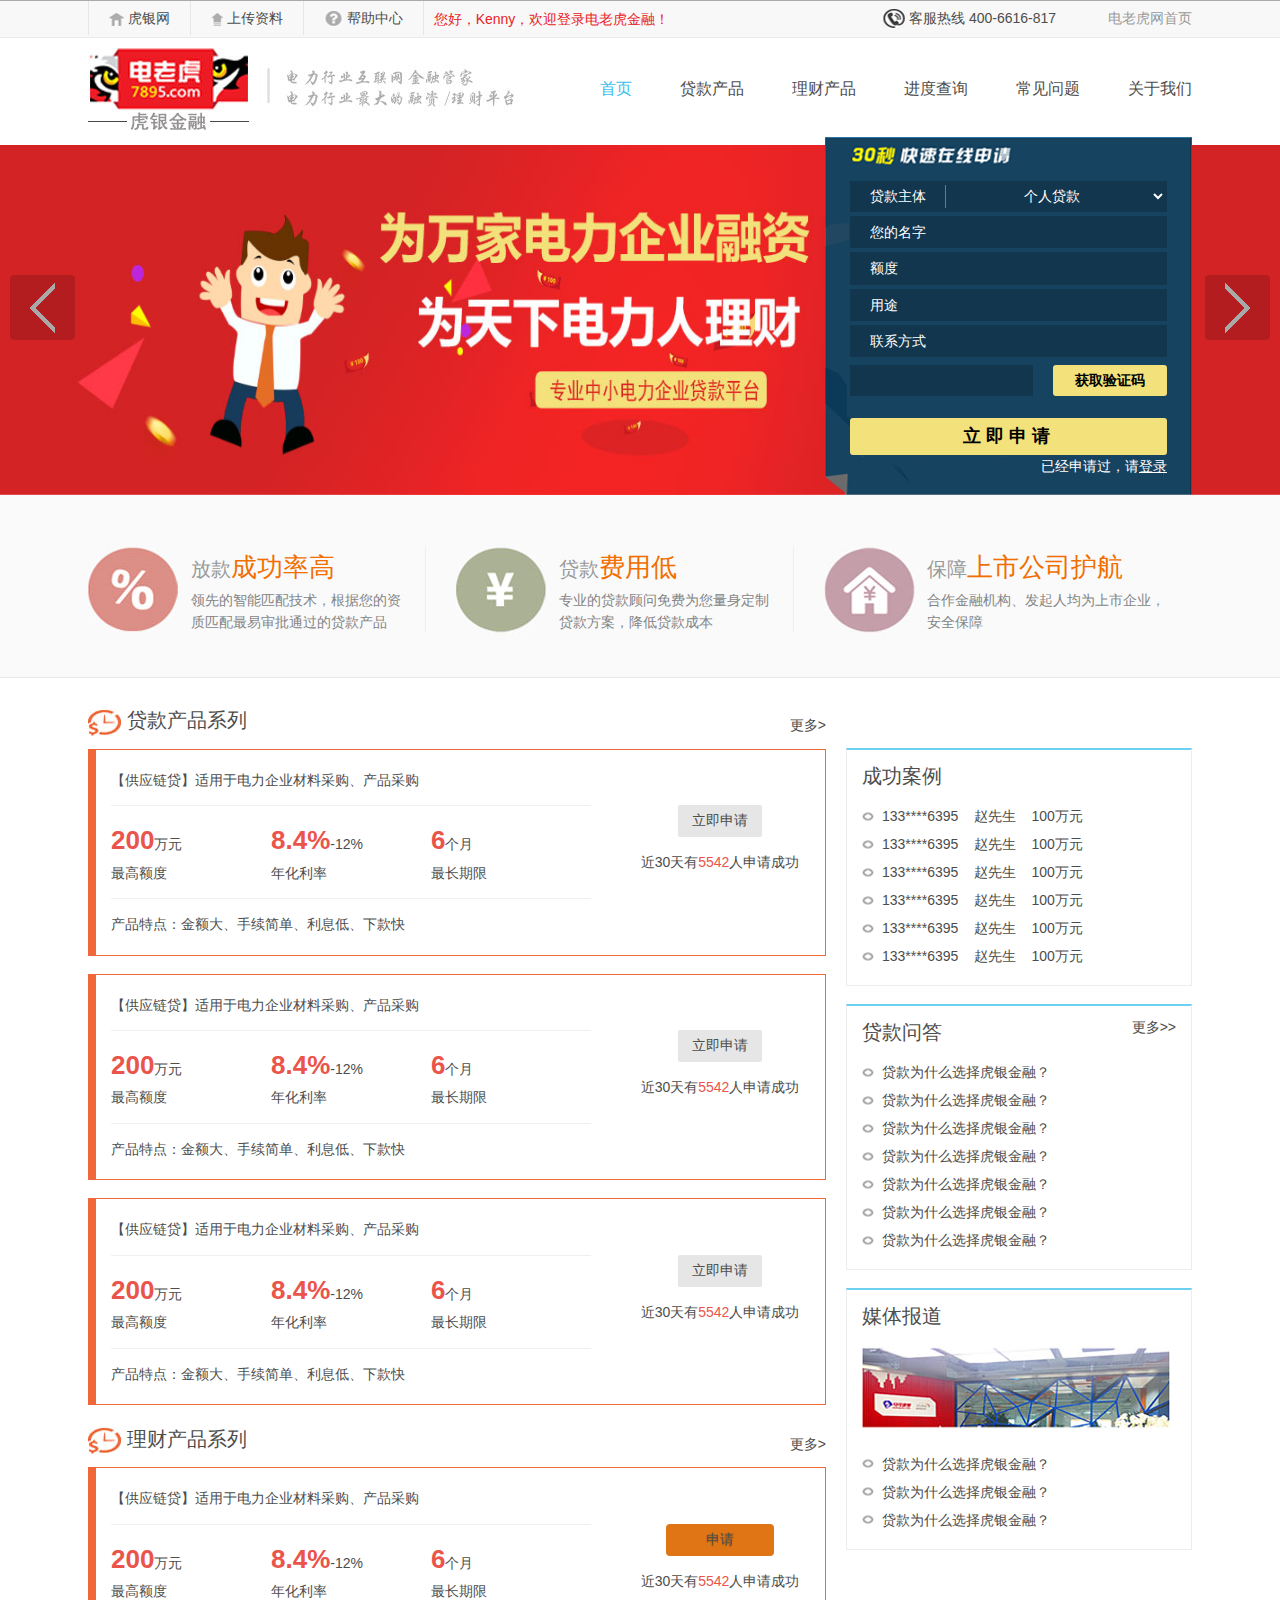
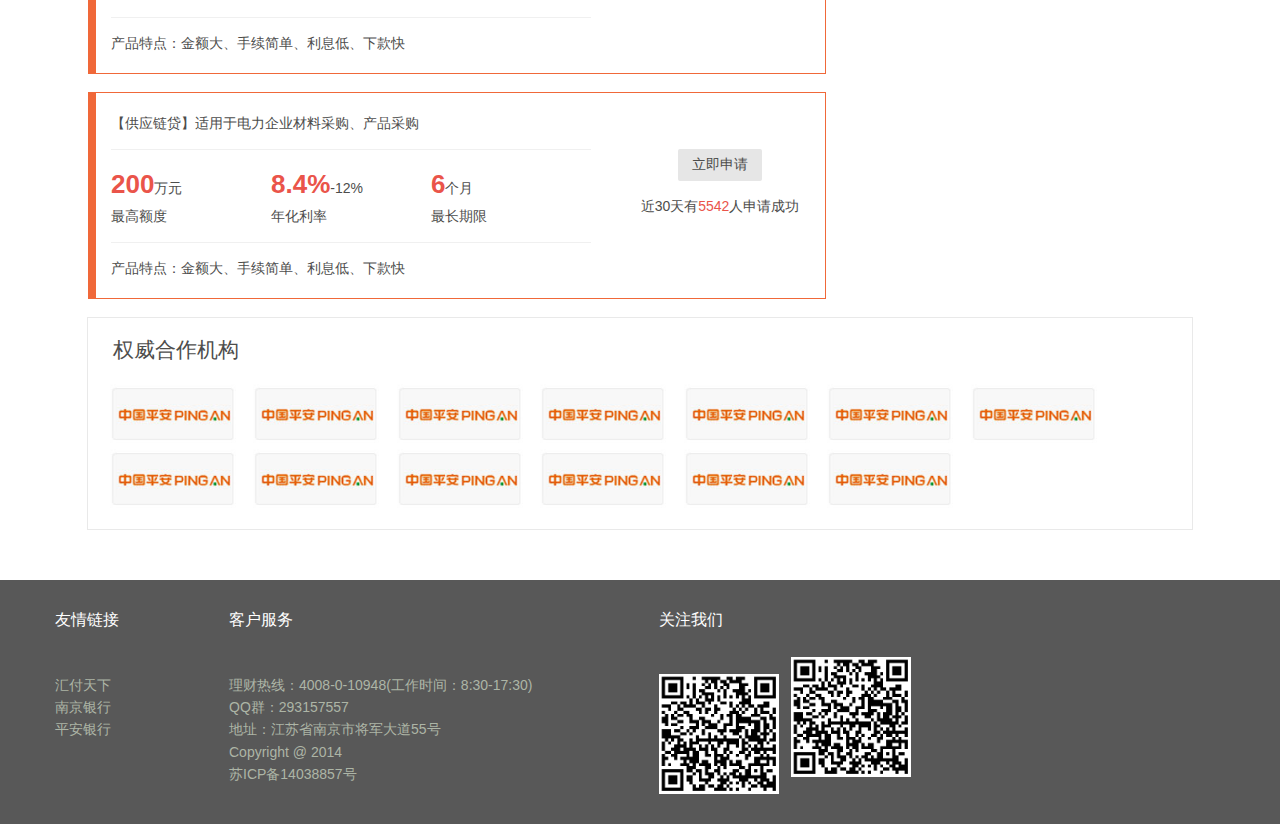
<file: index.html>
<!DOCTYPE html>
<html>
<head lang="en">
    <meta charset="UTF-8">
    <!--<meta name="viewport" content="width=device-width, initial-scale=1">-->
    <title></title>
    <link rel="stylesheet" href="css/pure-min.css">
    <link rel="stylesheet" href="css/base-min.css">
    <link rel="stylesheet" href="css/style.css">
    <!--[if lte IE 8]>
    <link rel="stylesheet" href="css/grids-responsive-old-ie-min.css">
    <![endif]-->
    <!--[if gt IE 8]><!-->
    <link rel="stylesheet" href="css/grids-responsive-min.css">
    <!--<![endif]-->
</head>
<body>
<header>
    <div class="top_container">
        <div class="container">
            <ul>
                <li><a href="#"><img src="images/top_tb1.gif"> 虎银网</a> </li>
                <li><a href="#"><img src="images/top_tb2.gif"> 上传资料</a> </li>
                <li><a href="#"><img src="images/top_tb3.gif"> 帮助中心</a> </li>
            </ul>
            <span id="login-statue">您好，Kenny，欢迎登录电老虎金融！</span>
            <div class="top_right">
               <span><img src="images/tel_tb.gif"> 客服热线 400-6616-817</span>
               <span><a href="#" class="a1">电老虎网首页</a></span>
            </div>
            <div class="clearfix"></div>
        </div>
    </div>
    <div class="container" style="position: relative">
        <div class="logo"><img src="images/logo.jpg"></div>
        <nav class="nav">
            <ul>
                <li><a href="#" class="a1">首页</a> </li>
                <li><a href="#">贷款产品</a> </li>
                <li><a href="#">理财产品</a> </li>
                <li><a href="#">进度查询</a> </li>
                <li><a href="#">常见问题</a> </li>
                <li><a href="#">关于我们</a> </li>
            </ul>
        </nav>
        <div class="clearfix"></div>
    </div>
</header>
<div class="banner_wrap">
    <div id="main-outer">
    <div id="main-wrap">
        <div id="main">
            <div class="content">
                <!--图片轮播-->
                <div class="hot_wrap">
                    <div id="target" class="tbui_slideshow_container">
                        <ul class="tbui_slideshow_list">
                            <li><a href="javascript:;" target="_blank">
                            <img src="images/banner.jpg"  />
                            </a></li>
                            <li><a href="javascript:;" target="_blank">
                            <img src="images/banner.jpg" />
                            </a></li>
                            <li></li>
                        </ul>
                    </div>
                    
                    <!--导航条的结构-->
                    <ul id="controller">
                        <li></li>
                        <li></li>
                    </ul>
                    <a href="#" id="prev">上一页</a> <a href="#" id="next">下一页</a>
                </div>
                <div class="left-wrap">
                </div>
            </div>
            <div class="clear">
            </div>
        </div>
    </div>
    <div class="container">
        <div class="login_box hide">
            <form class="pure-form pure-form-stacked login_form">
                <input type="text" class="pure-u-1" placeholder="手机号" style="margin-top: 81px;">
                <input type="text" class="pure-u-1" placeholder="密码" style="margin-top: 24px;">
                <button type="submit" class="pure-u-1 pure-button pure-button-yellow" style="margin-top: 34px;">立即登录</button>
            </form>
        </div>
        <div class="regist_box">
            <div id="regist-content">
                <div>
                    <span>贷款主体</span>
                    <select name="" id="">
                        <option value="">个人贷款</option>
                    </select>
                </div>
                <div>
                    <input type="text" id="username" value="您的名字">
                </div>
                <div>
                    <input type="text" id="cash" value="额度">
                </div>
                <div>
                    <input type="text" id="using" value="用途">
                </div>
                <div>
                    <input type="text" id="phone" value="联系方式">
                </div>
                <div id="checkBox">
                    <input type="text" id="checknum">
                    <button class="btn" id="getCheck">获取验证码</button>
                </div>
                <p id="apply" class="btn">立即申请</p>
                <p class="regist-bottom">已经申请过，请<span id="login">登录</span></p>
            </div>
        </div>
    </div>
</div>
<div class="advantage_wrap">
    <div class="container">
        <div class="pure-g">
            <div class="pure-u-1-3">
                <dl>
                    <dt>
                        <img src="images/youshi_tb1.jpg">
                    </dt>
                    <dd>
                        <h2><span>放款</span>成功率高</h2>
                        <p>领先的智能匹配技术，根据您的资质匹配最易审批通过的贷款产品</p>
                    </dd>
                </dl>
            </div>
            <div class="pure-u-1-3">
                <dl>
                    <dt>
                        <img src="images/youshi_tb2.jpg">
                    </dt>
                    <dd>
                        <h2><span>贷款</span>费用低</h2>
                        <p>专业的贷款顾问免费为您量身定制贷款方案，降低贷款成本</p>
                    </dd>
                </dl>
            </div>
            <div class="pure-u-1-3">
                <dl style="margin-right: 0; border-right: none;">
                    <dt>
                        <img src="images/youshi_tb3.jpg">
                    </dt>
                    <dd>
                        <h2><span>保障</span>上市公司护航</h2>
                        <p>合作金融机构、发起人均为上市企业，安全保障</p>
                    </dd>
                </dl>
            </div>
        </div>
    </div>
</div>
<div class="container">
    <div class="sider_left">
        <div class="header_left"><span style="float: left"><img src="images/clock.jpg"> 贷款产品系列</span><a href="#" style="float: right;">更多></a> <div class="clearfix"></div> </div>
        <div class="left_box">
            <p>【供应链贷】适用于电力企业材料采购、产品采购</p>
            <div class="content_left">
                <div class="pure-g">
                    <div class="pure-u-1-3">
                        <p class="marb0"><span class="text_red1">200</span>万元</p>
                        <p class="mart0">最高额度</p>
                    </div>
                    <div class="pure-u-1-3">
                        <p class="marb0"><span class="text_red1">8.4%</span>-12%</p>
                        <p class="mart0">年化利率</p>
                    </div>
                    <div class="pure-u-1-3">
                        <p class="marb0"><span class="text_red1">6</span>个月</p>
                        <p class="mart0">最长期限</p>
                    </div>
                </div>
                <p>产品特点：金额大、手续简单、利息低、下款快</p>
            </div>
            <div class="content_right">
                <a class="pure-button" href="#">立即申请</a>
                <p>近30天有<span class="text_red">5542</span>人申请成功</p>
            </div>
            <div class="clearfix"></div>
        </div>
        <div class="left_box">
            <p>【供应链贷】适用于电力企业材料采购、产品采购</p>
            <div class="content_left">
                <div class="pure-g">
                    <div class="pure-u-1-3">
                        <p class="marb0"><span class="text_red1">200</span>万元</p>
                        <p class="mart0">最高额度</p>
                    </div>
                    <div class="pure-u-1-3">
                        <p class="marb0"><span class="text_red1">8.4%</span>-12%</p>
                        <p class="mart0">年化利率</p>
                    </div>
                    <div class="pure-u-1-3">
                        <p class="marb0"><span class="text_red1">6</span>个月</p>
                        <p class="mart0">最长期限</p>
                    </div>

                </div>
                <p>产品特点：金额大、手续简单、利息低、下款快</p>
            </div>
            <div class="content_right">
                <a class="pure-button" href="#">立即申请</a>
                <p>近30天有<span class="text_red">5542</span>人申请成功</p>
            </div>
            <div class="clearfix"></div>
        </div>
        <div class="left_box">
            <p>【供应链贷】适用于电力企业材料采购、产品采购</p>
            <div class="content_left">
                <div class="pure-g">
                    <div class="pure-u-1-3">
                        <p class="marb0"><span class="text_red1">200</span>万元</p>
                        <p class="mart0">最高额度</p>
                    </div>
                    <div class="pure-u-1-3">
                        <p class="marb0"><span class="text_red1">8.4%</span>-12%</p>
                        <p class="mart0">年化利率</p>
                    </div>
                    <div class="pure-u-1-3">
                        <p class="marb0"><span class="text_red1">6</span>个月</p>
                        <p class="mart0">最长期限</p>
                    </div>

                </div>
                <p>产品特点：金额大、手续简单、利息低、下款快</p>
            </div>
            <div class="content_right">
                <a class="pure-button" href="#">立即申请</a>
                <p>近30天有<span class="text_red">5542</span>人申请成功</p>
            </div>
            <div class="clearfix"></div>
        </div>
        <div class="header_left"><span style="float: left"><img src="images/clock.jpg"> 理财产品系列</span><a href="#" style="float: right;">更多></a> <div class="clearfix"></div> </div>
        <div class="left_box">
            <p>【供应链贷】适用于电力企业材料采购、产品采购</p>
            <div class="content_left">
                <div class="pure-g">
                    <div class="pure-u-1-3">
                        <p class="marb0"><span class="text_red1">200</span>万元</p>
                        <p class="mart0">最高额度</p>
                    </div>
                    <div class="pure-u-1-3">
                        <p class="marb0"><span class="text_red1">8.4%</span>-12%</p>
                        <p class="mart0">年化利率</p>
                    </div>
                    <div class="pure-u-1-3">
                        <p class="marb0"><span class="text_red1">6</span>个月</p>
                        <p class="mart0">最长期限</p>
                    </div>

                </div>
                <p>产品特点：金额大、手续简单、利息低、下款快</p>
            </div>
            <div class="content_right">
                <a class="pure-button apply_button button-warning" href="#">申请</a>
                <p>近30天有<span class="text_red">5542</span>人申请成功</p>
            </div>
            <div class="clearfix"></div>
        </div>
        <div class="left_box">
            <p>【供应链贷】适用于电力企业材料采购、产品采购</p>
            <div class="content_left">
                <div class="pure-g">
                    <div class="pure-u-1-3">
                        <p class="marb0"><span class="text_red1">200</span>万元</p>
                        <p class="mart0">最高额度</p>
                    </div>
                    <div class="pure-u-1-3">
                        <p class="marb0"><span class="text_red1">8.4%</span>-12%</p>
                        <p class="mart0">年化利率</p>
                    </div>
                    <div class="pure-u-1-3">
                        <p class="marb0"><span class="text_red1">6</span>个月</p>
                        <p class="mart0">最长期限</p>
                    </div>

                </div>
                <p>产品特点：金额大、手续简单、利息低、下款快</p>
            </div>
            <div class="content_right">
                <a class="pure-button" href="#">立即申请</a>
                <p>近30天有<span class="text_red">5542</span>人申请成功</p>
            </div>
            <div class="clearfix"></div>
        </div>
    </div>
    <div class="sider_right">
        <div class="right_box">
            <div class="header"><h3>成功案例</h3></div>
            <div class="content">
                <ul>
                    <li>133****6395&nbsp;&nbsp;&nbsp;&nbsp;赵先生&nbsp;&nbsp;&nbsp;&nbsp;100万元</li>
                    <li>133****6395&nbsp;&nbsp;&nbsp;&nbsp;赵先生&nbsp;&nbsp;&nbsp;&nbsp;100万元</li>
                    <li>133****6395&nbsp;&nbsp;&nbsp;&nbsp;赵先生&nbsp;&nbsp;&nbsp;&nbsp;100万元</li>
                    <li>133****6395&nbsp;&nbsp;&nbsp;&nbsp;赵先生&nbsp;&nbsp;&nbsp;&nbsp;100万元</li>
                    <li>133****6395&nbsp;&nbsp;&nbsp;&nbsp;赵先生&nbsp;&nbsp;&nbsp;&nbsp;100万元</li>
                    <li>133****6395&nbsp;&nbsp;&nbsp;&nbsp;赵先生&nbsp;&nbsp;&nbsp;&nbsp;100万元</li>
                </ul>
            </div>
        </div>
        <div class="right_box">
            <div class="header">
                <h3 style="float: left; display: inline-block">贷款问答</h3><a href="#" style="float: right;">更多>></a>
                <div class="clearfix"></div>
            </div>
            <div class="content">
                <ul>
                    <li><a href="#" target="_blank">贷款为什么选择虎银金融？</a> </li>
                    <li><a href="#" target="_blank">贷款为什么选择虎银金融？</a> </li>
                    <li><a href="#" target="_blank">贷款为什么选择虎银金融？</a> </li>
                    <li><a href="#" target="_blank">贷款为什么选择虎银金融？</a> </li>
                    <li><a href="#" target="_blank">贷款为什么选择虎银金融？</a> </li>
                    <li><a href="#" target="_blank">贷款为什么选择虎银金融？</a> </li>
                    <li><a href="#" target="_blank">贷款为什么选择虎银金融？</a> </li>
                </ul>
            </div>
        </div>
        <div class="right_box">
            <div class="header"><h3>媒体报道</h3></div>
            <div class="content">
                <p><img src="images/mtbd_pic.jpg"></p>
                <ul>
                    <li><a href="#" target="_blank">贷款为什么选择虎银金融？</a> </li>
                    <li><a href="#" target="_blank">贷款为什么选择虎银金融？</a> </li>
                    <li><a href="#" target="_blank">贷款为什么选择虎银金融？</a> </li>
                </ul>
            </div>
        </div>
    </div>
</div>
<div class="container" id="coperation">
    <h2>权威合作机构</h2>
    <ul>
        <li><a href="javascript:;"><img src="images/pinan.jpg" alt=""></a></li>
        <li><a href="javascript:;"><img src="images/pinan.jpg" alt=""></a></li>
        <li><a href="javascript:;"><img src="images/pinan.jpg" alt=""></a></li>
        <li><a href="javascript:;"><img src="images/pinan.jpg" alt=""></a></li>
        <li><a href="javascript:;"><img src="images/pinan.jpg" alt=""></a></li>
        <li><a href="javascript:;"><img src="images/pinan.jpg" alt=""></a></li>
        <li><a href="javascript:;"><img src="images/pinan.jpg" alt=""></a></li>
        <li><a href="javascript:;"><img src="images/pinan.jpg" alt=""></a></li>
        <li><a href="javascript:;"><img src="images/pinan.jpg" alt=""></a></li>
        <li><a href="javascript:;"><img src="images/pinan.jpg" alt=""></a></li>
        <li><a href="javascript:;"><img src="images/pinan.jpg" alt=""></a></li>
        <li><a href="javascript:;"><img src="images/pinan.jpg" alt=""></a></li>
        <li><a href="javascript:;"><img src="images/pinan.jpg" alt=""></a></li>
    </ul>
</div>
<div id="footer">
    <div id="fastLink">
        <h3>友情链接</h4>
        <ul>
            <li><a href="javascript:;">汇付天下</a></li>
            <li><a href="javascript:;">南京银行</a></li>
            <li><a href="javascript:;">平安银行</a></li>
        </ul>
    </div>
    <div id="service">
        <h3>客户服务</h4>
        <ul>
            <li>理财热线：4008-0-10948(工作时间：8:30-17:30)</li>
            <li>QQ群：293157557</li>
            <li>地址：江苏省南京市将军大道55号</li>
            <li>Copyright @ 2014</li>
            <li>苏ICP备14038857号</li>
        </ul>
    </div>
    <div id="focusus">
        <h3>关注我们</h4>
        <p><img src="images/erweima.png" alt="" class="erweima"></p>
    </div>
    <div id="last">
        <h3></h3>
        <p><img src="images/erweima.png" alt="" class="erweima"></p>
    </div>
</div>

<script type="text/javascript" src="js/jquery.min.js"></script>
<script type="text/javascript" src="js/index.js"></script>
<script type="text/javascript" src="js/login.js"></script>
<script>
$(function () {
new SlideShow({
nav: "#controller",
effect : "fade",
target: "#target",
activeClass: "active",
next: "#next",
prev: "#prev",
auto: true
})
})
</script>
</body>
</html>
</file>
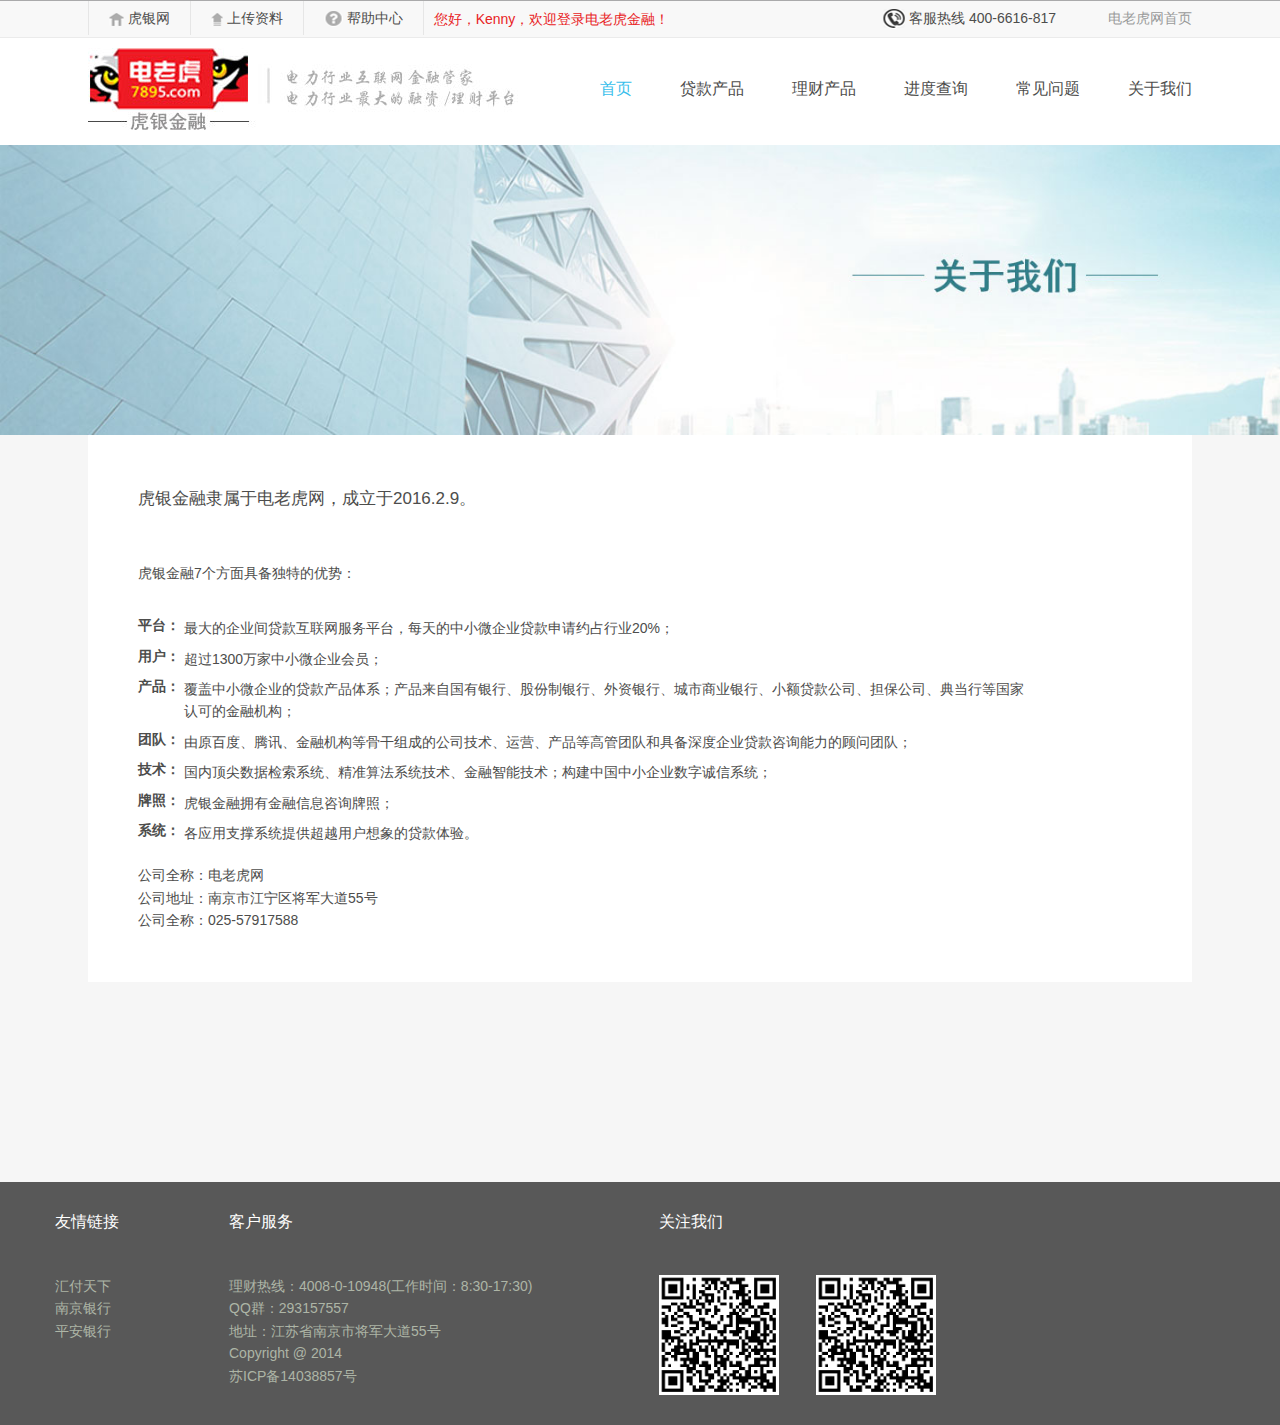
<file: about.html>
<!DOCTYPE html>
<html>
<head>
<meta charset="utf-8">
<meta http-equiv="X-UA-Compatible" content="IE=edge,chrome=1">
<title></title>
<html>
<head lang="en">
    <meta charset="UTF-8">
    <!--<meta name="viewport" content="width=device-width, initial-scale=1">-->
    <title></title>
    <link rel="stylesheet" href="css/pure-min.css">
    <link rel="stylesheet" href="css/base-min.css">
    <link rel="stylesheet" href="css/about.css">
    <!--[if lte IE 8]>
    <link rel="stylesheet" href="css/grids-responsive-old-ie-min.css">
    <![endif]-->
    <!--[if gt IE 8]><!-->
    <link rel="stylesheet" href="css/grids-responsive-min.css">
    <!--<![endif]-->
</head>
<body>
<!-- header -->
<header>
    <div class="top_container">
        <div class="container">
            <ul>
                <li><a href="#"><img src="images/top_tb1.gif"> 虎银网</a> </li>
                <li><a href="#"><img src="images/top_tb2.gif"> 上传资料</a> </li>
                <li><a href="#"><img src="images/top_tb3.gif"> 帮助中心</a> </li>
            </ul>
            <span id="login-statue">您好，Kenny，欢迎登录电老虎金融！</span>
            <div class="top_right">
               <span><img src="images/tel_tb.gif"> 客服热线 400-6616-817</span>
               <span><a href="#" class="a1">电老虎网首页</a></span>
            </div>
            <div class="clearfix"></div>
        </div>
    </div>
    <div class="container" style="position: relative">
        <div class="logo"><img src="images/logo.jpg"></div>
        <nav class="nav">
            <ul>
                <li><a href="#" class="a1">首页</a> </li>
                <li><a href="#">贷款产品</a> </li>
                <li><a href="#">理财产品</a> </li>
                <li><a href="#">进度查询</a> </li>
                <li><a href="#">常见问题</a> </li>
                <li><a href="#">关于我们</a> </li>
            </ul>
        </nav>
        <div class="clearfix"></div>
    </div>
</header>
<!-- header end -->

<img src="images/about.jpg" id="about" alt="banner" />
<div class="container">
	<div id="about-content">
	<p class="about-title">虎银金融隶属于电老虎网，成立于2016.2.9。</p>
	<p class="about-advance">虎银金融7个方面具备独特的优势：</p>
	<div>
		<span>平台：</span>
		<p>最大的企业间贷款互联网服务平台，每天的中小微企业贷款申请约占行业20%；</p>
	</div>
	<div>
		<span>用户：</span>
		<p>超过1300万家中小微企业会员；</p>
	</div>
	<div>
		<span>产品：</span>
		<p>覆盖中小微企业的贷款产品体系；产品来自国有银行、股份制银行、外资银行、城市商业银行、小额贷款公司、担保公司、典当行等国家认可的金融机构；</p>
	</div>
	<div>
		<span>团队：</span>
		<p>由原百度、腾讯、金融机构等骨干组成的公司技术、运营、产品等高管团队和具备深度企业贷款咨询能力的顾问团队；</p>
	</div>
	<div>
		<span>技术：</span>
		<p>国内顶尖数据检索系统、精准算法系统技术、金融智能技术；构建中国中小企业数字诚信系统；</p>
	</div>
	<div>
		<span>牌照：</span>
		<p>虎银金融拥有金融信息咨询牌照；</p>
	</div>
	<div class="last">
		<span>系统：</span>
		<p>各应用支撑系统提供超越用户想象的贷款体验。</p>
	</div>
	<p><span>公司全称：</span>电老虎网</p>
	<p><span>公司地址：</span>南京市江宁区将军大道55号</p>
	<p><span>公司全称：</span>025-57917588</p>
</div>
</div>

<!-- footer -->
<div id="footer">
    <div id="fastLink">
        <h3>友情链接</h4>
        <ul>
            <li><a href="javascript:;">汇付天下</a></li>
            <li><a href="javascript:;">南京银行</a></li>
            <li><a href="javascript:;">平安银行</a></li>
        </ul>
    </div>
    <div id="service">
        <h3>客户服务</h4>
        <ul>
            <li>理财热线：4008-0-10948(工作时间：8:30-17:30)</li>
            <li>QQ群：293157557</li>
            <li>地址：江苏省南京市将军大道55号</li>
            <li>Copyright @ 2014</li>
            <li>苏ICP备14038857号</li>
        </ul>
    </div>
    <div id="focusus">
        <h3>关注我们</h4>
        <p><img src="images/erweima.png" alt="" class="erweima"></p>
    </div>
    <div id="last">
        <h3></h3>
        <p><img src="images/erweima.png" alt="" class="erweima"></p>
    </div>
</div>
<!-- footer end -->
</body>
</html></title>
<meta name="description" content="">
<meta name="keywords" content="">
<link href="" rel="stylesheet">
</head>
<body>
    
</body>
</html>
</file>
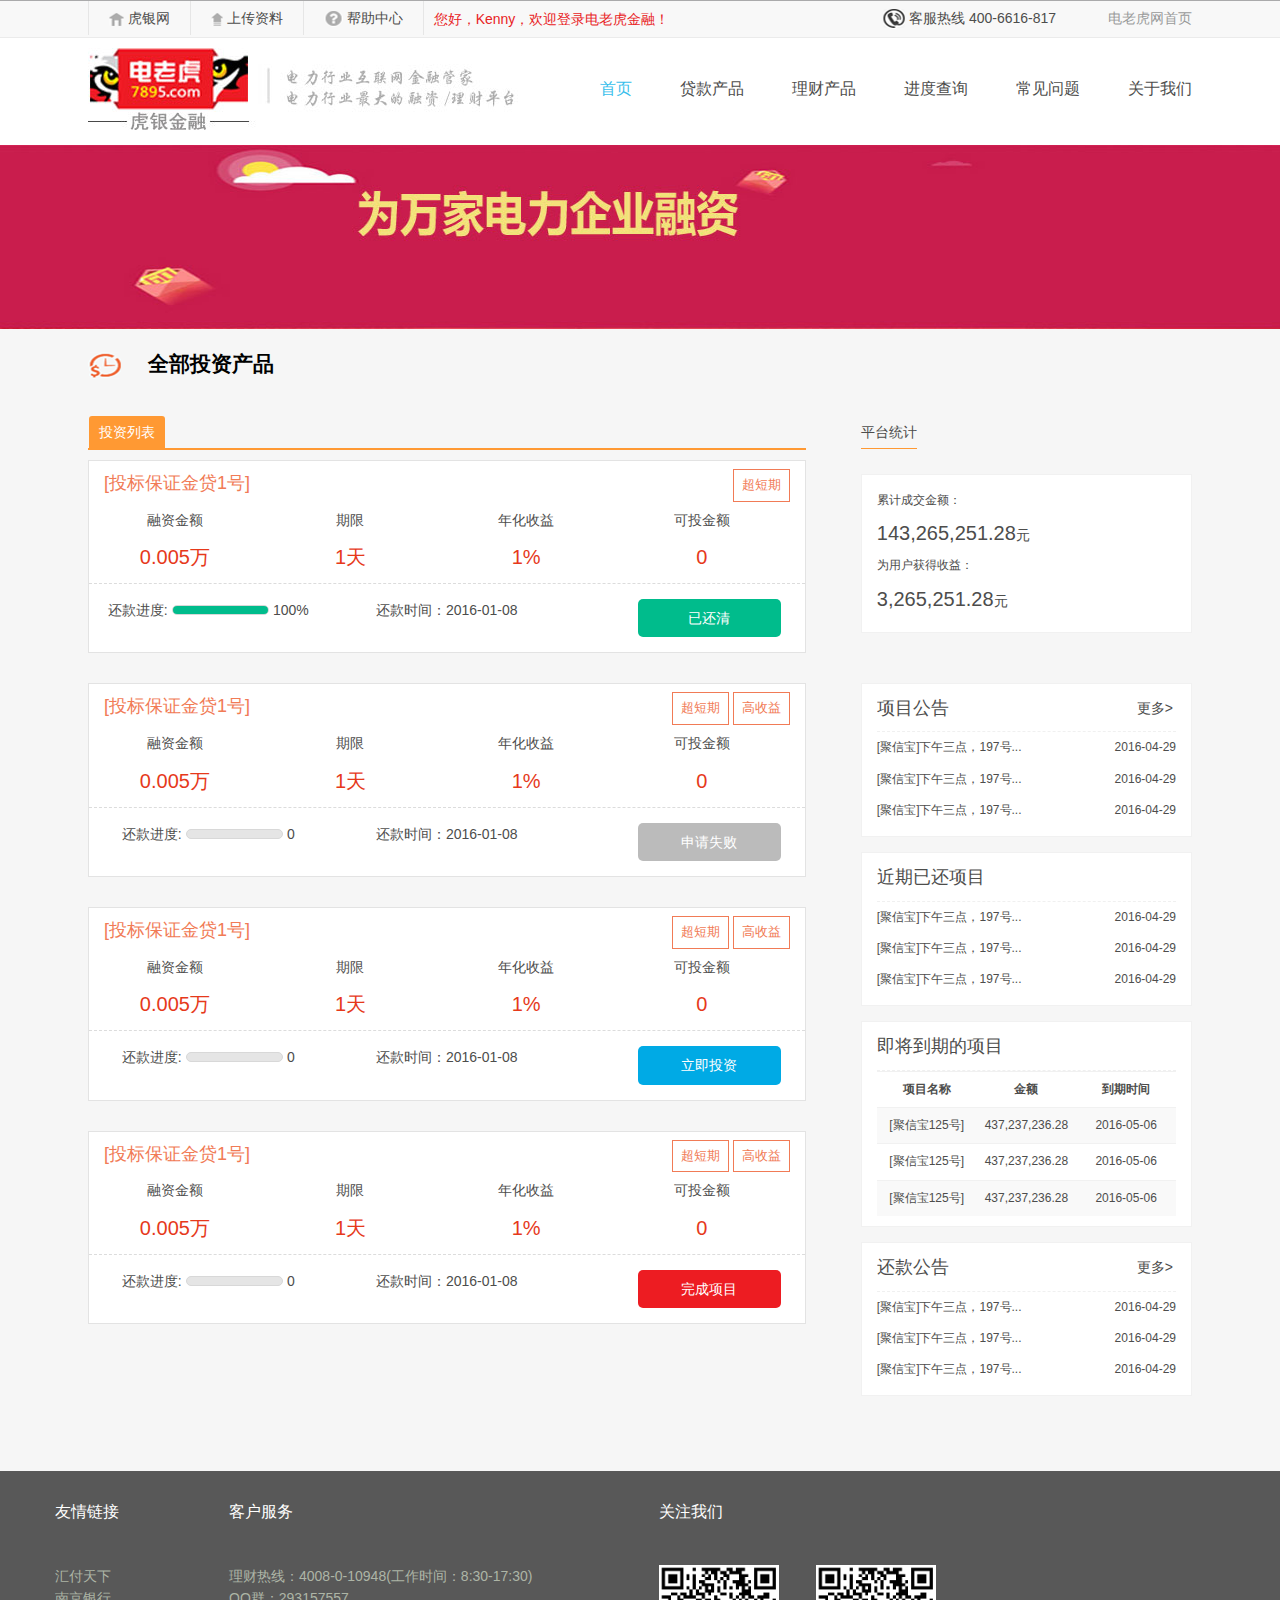
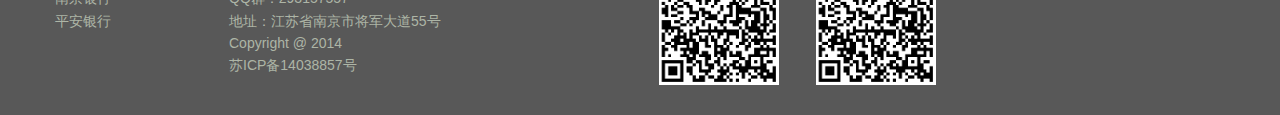
<file: invest.html>
<!DOCTYPE html>
<html>
<head>
<meta charset="utf-8">
<meta http-equiv="X-UA-Compatible" content="IE=edge,chrome=1">
<title></title>
<html>
<head lang="en">
    <meta charset="UTF-8">
    <!--<meta name="viewport" content="width=device-width, initial-scale=1">-->
    <title></title>
    <link rel="stylesheet" href="css/pure-min.css">
    <link rel="stylesheet" href="css/base-min.css">
    <link rel="stylesheet" href="css/invest.css">
    <!--[if lte IE 8]>
    <link rel="stylesheet" href="css/grids-responsive-old-ie-min.css">
    <![endif]-->
    <!--[if gt IE 8]><!-->
    <link rel="stylesheet" href="css/grids-responsive-min.css">
    <!--<![endif]-->
</head>
<body>
<!-- header -->
<header>
    <div class="top_container">
        <div class="container">
            <ul>
                <li><a href="#"><img src="images/top_tb1.gif"> 虎银网</a> </li>
                <li><a href="#"><img src="images/top_tb2.gif"> 上传资料</a> </li>
                <li><a href="#"><img src="images/top_tb3.gif"> 帮助中心</a> </li>
            </ul>
            <span id="login-statue">您好，Kenny，欢迎登录电老虎金融！</span>
            <div class="top_right">
               <span><img src="images/tel_tb.gif"> 客服热线 400-6616-817</span>
               <span><a href="#" class="a1">电老虎网首页</a></span>
            </div>
            <div class="clearfix"></div>
        </div>
    </div>
    <div class="container" style="position: relative">
        <div class="logo"><img src="images/logo.jpg"></div>
        <nav class="nav">
            <ul>
                <li><a href="#" class="a1">首页</a> </li>
                <li><a href="#">贷款产品</a> </li>
                <li><a href="#">理财产品</a> </li>
                <li><a href="#">进度查询</a> </li>
                <li><a href="#">常见问题</a> </li>
                <li><a href="#">关于我们</a> </li>
            </ul>
        </nav>
        <div class="clearfix"></div>
    </div>
</header>
<!-- header end -->

<img src="images/banner2.jpg" id="banner2" alt="banner" />
<div class="container" id="progress">
	<h2 id="loan-title">
		全部投资产品
	</h2>
	<div id="progress-content">
		<div id="invest-title">
			<span>
				投资列表
			</span>
		</div>
		<div class="progress-item first-child">
			<div class="item-title orange">
				<span>[投标保证金贷1号]</span>
				<ul>
					<li>超短期</li>
				</ul>
			</div>
			<ul>
				<li>
					<p>融资金额</p>
					<p>0.005万</p>
				</li>
				<li>
					<p>期限</p>
					<p>1天</p>
				</li>
				<li>
					<p>年化收益</p>
					<p>1%</p>
				</li>
				<li>
					<p>可投金额</p>
					<p>0</p>
				</li>
			</ul>
			<div class="item-bottom">
				<div>
					<span>还款进度:</span>
					<span class="progress-box">
						<i class="progress-inner clear"></i>
					</span>
					<span>100%</span>	
				</div>
				<div>
					<span>
						还款时间：<b>2016-01-08</b>
					</span>
				</div>
				<div><span class="progress-btn success">已还清</span></div>
			</div>
		</div>

		<div class="progress-item">
			<div class="item-title orange">
				<span>[投标保证金贷1号]</span>
				<ul>
					<li>超短期</li>
					<li>高收益</li>
				</ul>
			</div>
			<ul>
				<li>
					<p>融资金额</p>
					<p>0.005万</p>
				</li>
				<li>
					<p>期限</p>
					<p>1天</p>
				</li>
				<li>
					<p>年化收益</p>
					<p>1%</p>
				</li>
				<li>
					<p>可投金额</p>
					<p>0</p>
				</li>
			</ul>
			<div class="item-bottom">
				<div>
					<span>还款进度:</span>
					<span class="progress-box">
						<i class="progress-inner"></i>
					</span>
					<span>0</span>	
				</div>
				<div>
					<span>
						还款时间：<b>2016-01-08</b>
					</span>
				</div>
				<div><span class="progress-btn error">申请失败</span></div>
			</div>
		</div>

		<div class="progress-item">
			<div class="item-title orange">
				<span>[投标保证金贷1号]</span>
				<ul>
					<li>超短期</li>
					<li>高收益</li>
				</ul>
			</div>
			<ul>
				<li>
					<p>融资金额</p>
					<p>0.005万</p>
				</li>
				<li>
					<p>期限</p>
					<p>1天</p>
				</li>
				<li>
					<p>年化收益</p>
					<p>1%</p>
				</li>
				<li>
					<p>可投金额</p>
					<p>0</p>
				</li>
			</ul>
			<div class="item-bottom">
				<div>
					<span>还款进度:</span>
					<span class="progress-box">
						<i class="progress-inner"></i>
					</span>
					<span>0</span>	
				</div>
				<div>
					<span>
						还款时间：<b>2016-01-08</b>
					</span>
				</div>
				<div><span class="progress-btn checking">立即投资</span></div>
			</div>
		</div>

		<div class="progress-item">
			<div class="item-title orange">
				<span>[投标保证金贷1号]</span>
				<ul>
					<li>超短期</li>
					<li>高收益</li>
				</ul>
			</div>
			<ul>
				<li>
					<p>融资金额</p>
					<p>0.005万</p>
				</li>
				<li>
					<p>期限</p>
					<p>1天</p>
				</li>
				<li>
					<p>年化收益</p>
					<p>1%</p>
				</li>
				<li>
					<p>可投金额</p>
					<p>0</p>
				</li>
			</ul>
			<div class="item-bottom">
				<div>
					<span>还款进度:</span>
					<span class="progress-box">
						<i class="progress-inner"></i>
					</span>
					<span>0</span>	
				</div>
				<div>
					<span>
						还款时间：<b>2016-01-08</b>
					</span>
				</div>
				<div><span class="progress-btn complate">完成项目</span></div>
			</div>
		</div>
	</div>

	<div id="invest-side">
		<span class="side-title">
			平台统计
		</span>

		<div id="side1" class="first-child">
			<p class="side1-title">累计成交金额：</p>
			<p>
				<span>143,265,251.28</span>元
			</p>
			<p class="side1-title">为用户获得收益：</p>
			<p>
				<span>3,265,251.28</span>元
			</p>
		</div>
		<div id="side2">
			<div class="side-header">
				<p>项目公告</p>
				<a href="javascript:;">更多></a>
			</div>
			<ul>
				<li>
					<p>[聚信宝]下午三点，197号...</p>
					<span>2016-04-29</span>
				</li>
				<li>
					<p>[聚信宝]下午三点，197号...</p>
					<span>2016-04-29</span>
				</li>
				<li>
					<p>[聚信宝]下午三点，197号...</p>
					<span>2016-04-29</span>
				</li>
			</ul>
		</div>
		<div id="side3">
			<div class="side-header">
				<p>近期已还项目</p>
			</div>
			<ul>
				<li>
					<p>[聚信宝]下午三点，197号...</p>
					<span>2016-04-29</span>
				</li>
				<li>
					<p>[聚信宝]下午三点，197号...</p>
					<span>2016-04-29</span>
				</li>
				<li>
					<p>[聚信宝]下午三点，197号...</p>
					<span>2016-04-29</span>
				</li>
			</ul>
		</div>
		<div id="side4">
			<div class="side-header">
				<p>即将到期的项目</p>
			</div>
			<table>
				<tr class="title">
					<td width="33.33%"><b>项目名称</b></td>
					<td width="33.33%"><b>金额</b></td>
					<td width="33.33%"><b>到期时间</b></td>
				</tr>
				<tr class="grey">
					<td>[聚信宝125号]</td>
					<td>437,237,236.28</td>
					<td>2016-05-06</td>
				</tr>
				<tr>
					<td>[聚信宝125号]</td>
					<td>437,237,236.28</td>
					<td>2016-05-06</td>
				</tr>
				<tr class="grey">
					<td>[聚信宝125号]</td>
					<td>437,237,236.28</td>
					<td>2016-05-06</td>
				</tr>
			</table>
		</div>
		<div id="side5">
			<div class="side-header">
				<p>还款公告</p>
				<a href="javascript:;">更多></a>
			</div>
			<ul>
				<li>
					<p>[聚信宝]下午三点，197号...</p>
					<span>2016-04-29</span>
				</li>
				<li>
					<p>[聚信宝]下午三点，197号...</p>
					<span>2016-04-29</span>
				</li>
				<li>
					<p>[聚信宝]下午三点，197号...</p>
					<span>2016-04-29</span>
				</li>
			</ul>
		</div>
	</div>
</div>

<!-- footer -->
<div id="footer">
    <div id="fastLink">
        <h3>友情链接</h4>
        <ul>
            <li><a href="javascript:;">汇付天下</a></li>
            <li><a href="javascript:;">南京银行</a></li>
            <li><a href="javascript:;">平安银行</a></li>
        </ul>
    </div>
    <div id="service">
        <h3>客户服务</h4>
        <ul>
            <li>理财热线：4008-0-10948(工作时间：8:30-17:30)</li>
            <li>QQ群：293157557</li>
            <li>地址：江苏省南京市将军大道55号</li>
            <li>Copyright @ 2014</li>
            <li>苏ICP备14038857号</li>
        </ul>
    </div>
    <div id="focusus">
        <h3>关注我们</h4>
        <p><img src="images/erweima.png" alt="" class="erweima"></p>
    </div>
    <div id="last">
        <h3></h3>
        <p><img src="images/erweima.png" alt="" class="erweima"></p>
    </div>
</div>
<!-- footer end -->
</body>
</html></title>
<meta name="description" content="">
<meta name="keywords" content="">
<link href="" rel="stylesheet">
</head>
<body>
    
</body>
</html>
</file>
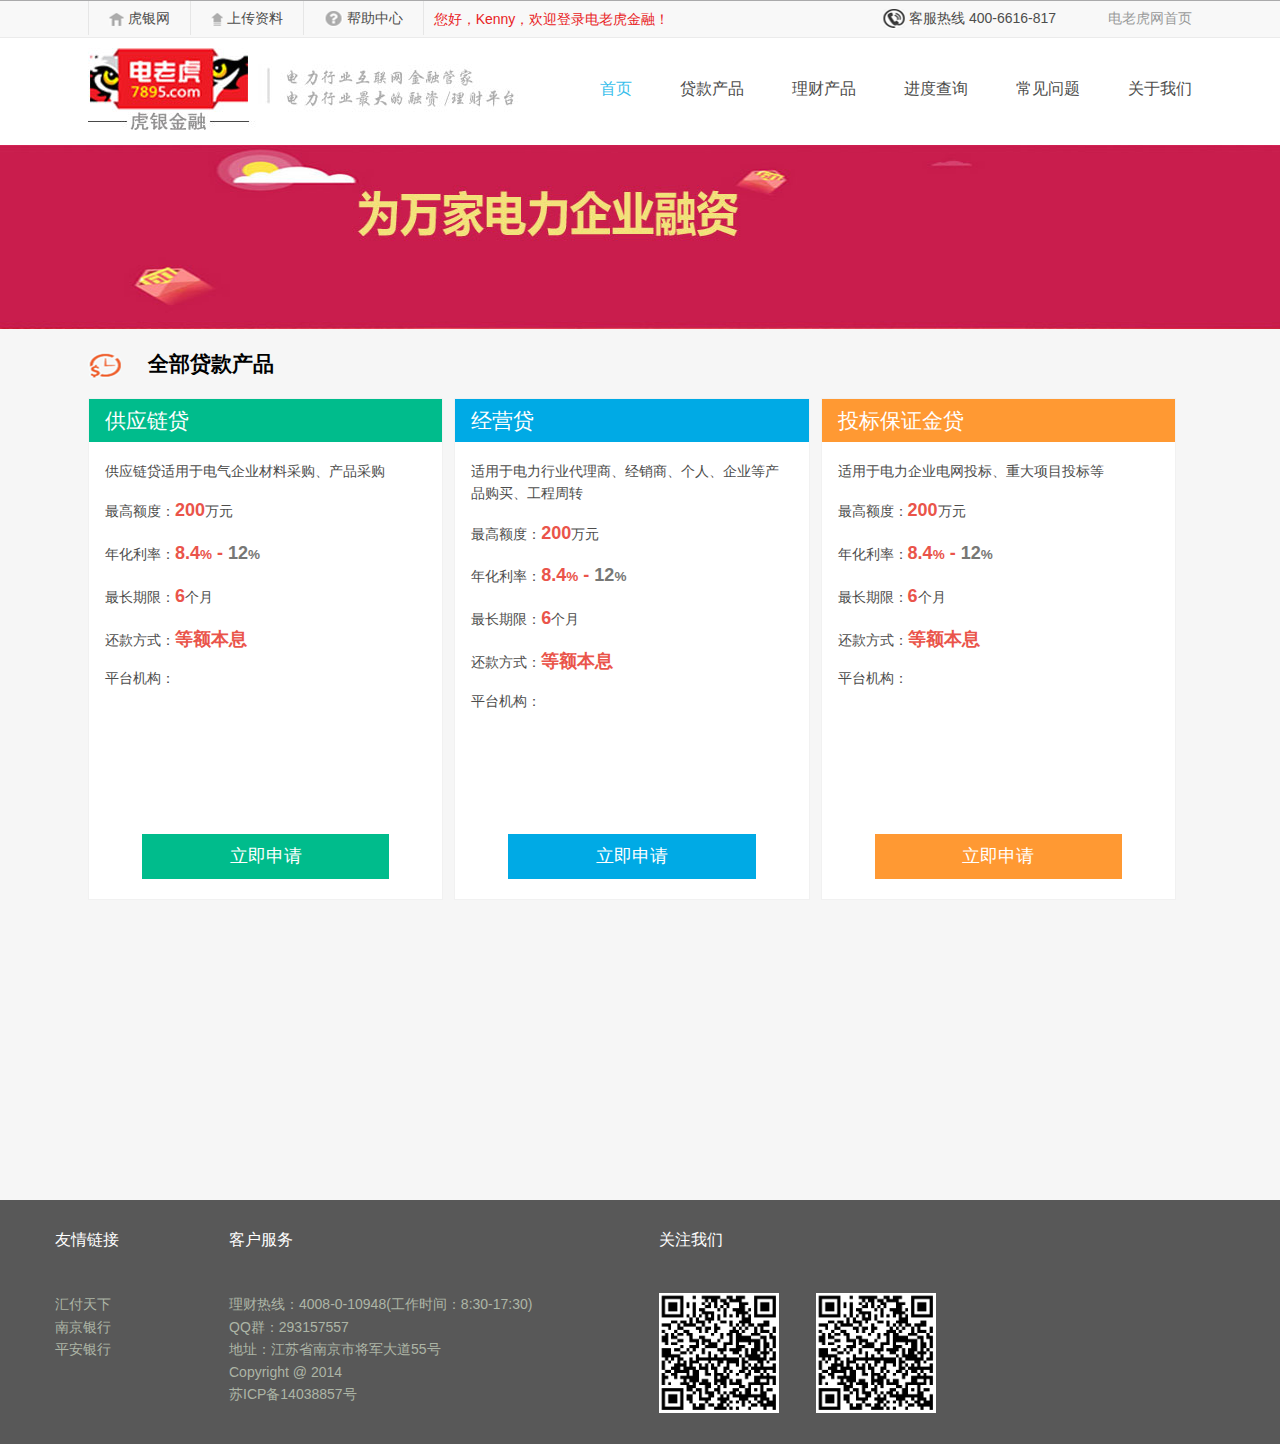
<file: loan.html>
<!DOCTYPE html>
<head lang="en">
    <meta charset="UTF-8">
    <!--<meta name="viewport" content="width=device-width, initial-scale=1">-->
    <title></title>
    <link rel="stylesheet" href="css/pure-min.css">
    <link rel="stylesheet" href="css/base-min.css">
    <link rel="stylesheet" href="css/loan.css">
    <!--[if lte IE 8]>
    <link rel="stylesheet" href="css/grids-responsive-old-ie-min.css">
    <![endif]-->
    <!--[if gt IE 8]><!-->
    <link rel="stylesheet" href="css/grids-responsive-min.css">
    <!--<![endif]-->
</head>
<body>
<!-- header -->
<header>
    <div class="top_container">
        <div class="container">
            <ul>
                <li><a href="#"><img src="images/top_tb1.gif"> 虎银网</a> </li>
                <li><a href="#"><img src="images/top_tb2.gif"> 上传资料</a> </li>
                <li><a href="#"><img src="images/top_tb3.gif"> 帮助中心</a> </li>
            </ul>
            <span id="login-statue">您好，Kenny，欢迎登录电老虎金融！</span>
            <div class="top_right">
               <span><img src="images/tel_tb.gif"> 客服热线 400-6616-817</span>
               <span><a href="#" class="a1">电老虎网首页</a></span>
            </div>
            <div class="clearfix"></div>
        </div>
    </div>
    <div class="container" style="position: relative">
        <div class="logo"><img src="images/logo.jpg"></div>
        <nav class="nav">
            <ul>
                <li><a href="#" class="a1">首页</a> </li>
                <li><a href="#">贷款产品</a> </li>
                <li><a href="#">理财产品</a> </li>
                <li><a href="#">进度查询</a> </li>
                <li><a href="#">常见问题</a> </li>
                <li><a href="#">关于我们</a> </li>
            </ul>
        </nav>
        <div class="clearfix"></div>
    </div>
</header>
<!-- header end -->

<img src="images/banner2.jpg" id="banner2" alt="banner" />
<div class="container">
	<h2 id="loan-title">
		全部贷款产品
	</h2>
	<div class="loan-box" id="box1">
		<h2 class="box-title green">供应链贷</h2>
		<p>供应链贷适用于电气企业材料采购、产品采购</p>
		<p>最高额度：<span>200</span>万元</p>
		<p>年化利率：<span>8.4<sub>%</sub> - </span><span class="grey">12<sub>%</sub></span></p>
		<p>最长期限：<span>6</span>个月</p>
		<p>还款方式：<span>等额本息</span></p>
		<p>平台机构：</p>
		<span class="applyNow green">立即申请</span>
	</div>

	<div class="loan-box center" id="box1">
		<h2 class="box-title blue">经营贷</h2>
		<p>适用于电力行业代理商、经销商、个人、企业等产品购买、工程周转</p>
		<p>最高额度：<span>200</span>万元</p>
		<p>年化利率：<span>8.4<sub>%</sub> - </span><span class="grey">12<sub>%</sub></span></p>
		<p>最长期限：<span>6</span>个月</p>
		<p>还款方式：<span>等额本息</span></p>
		<p>平台机构：</p>
		<span class="applyNow blue">立即申请</span>
	</div>

	<div class="loan-box" id="box1">
		<h2 class="box-title yellow">投标保证金贷</h2>
		<p>适用于电力企业电网投标、重大项目投标等</p>
		<p>最高额度：<span>200</span>万元</p>
		<p>年化利率：<span>8.4<sub>%</sub> - </span><span class="grey">12<sub>%</sub></span></p>
		<p>最长期限：<span>6</span>个月</p>
		<p>还款方式：<span>等额本息</span></p>
		<p>平台机构：</p>
		<span class="applyNow yellow">立即申请</span>
	</div>
</div>
<!-- footer -->
<div id="footer">
    <div id="fastLink">
        <h3>友情链接</h4>
        <ul>
            <li><a href="javascript:;">汇付天下</a></li>
            <li><a href="javascript:;">南京银行</a></li>
            <li><a href="javascript:;">平安银行</a></li>
        </ul>
    </div>
    <div id="service">
        <h3>客户服务</h4>
        <ul>
            <li>理财热线：4008-0-10948(工作时间：8:30-17:30)</li>
            <li>QQ群：293157557</li>
            <li>地址：江苏省南京市将军大道55号</li>
            <li>Copyright @ 2014</li>
            <li>苏ICP备14038857号</li>
        </ul>
    </div>
    <div id="focusus">
        <h3>关注我们</h4>
        <p><img src="images/erweima.png" alt="" class="erweima"></p>
    </div>
    <div id="last">
        <h3></h3>
        <p><img src="images/erweima.png" alt="" class="erweima"></p>
    </div>
</div>
<!-- footer end -->
</body>
</html>
</file>
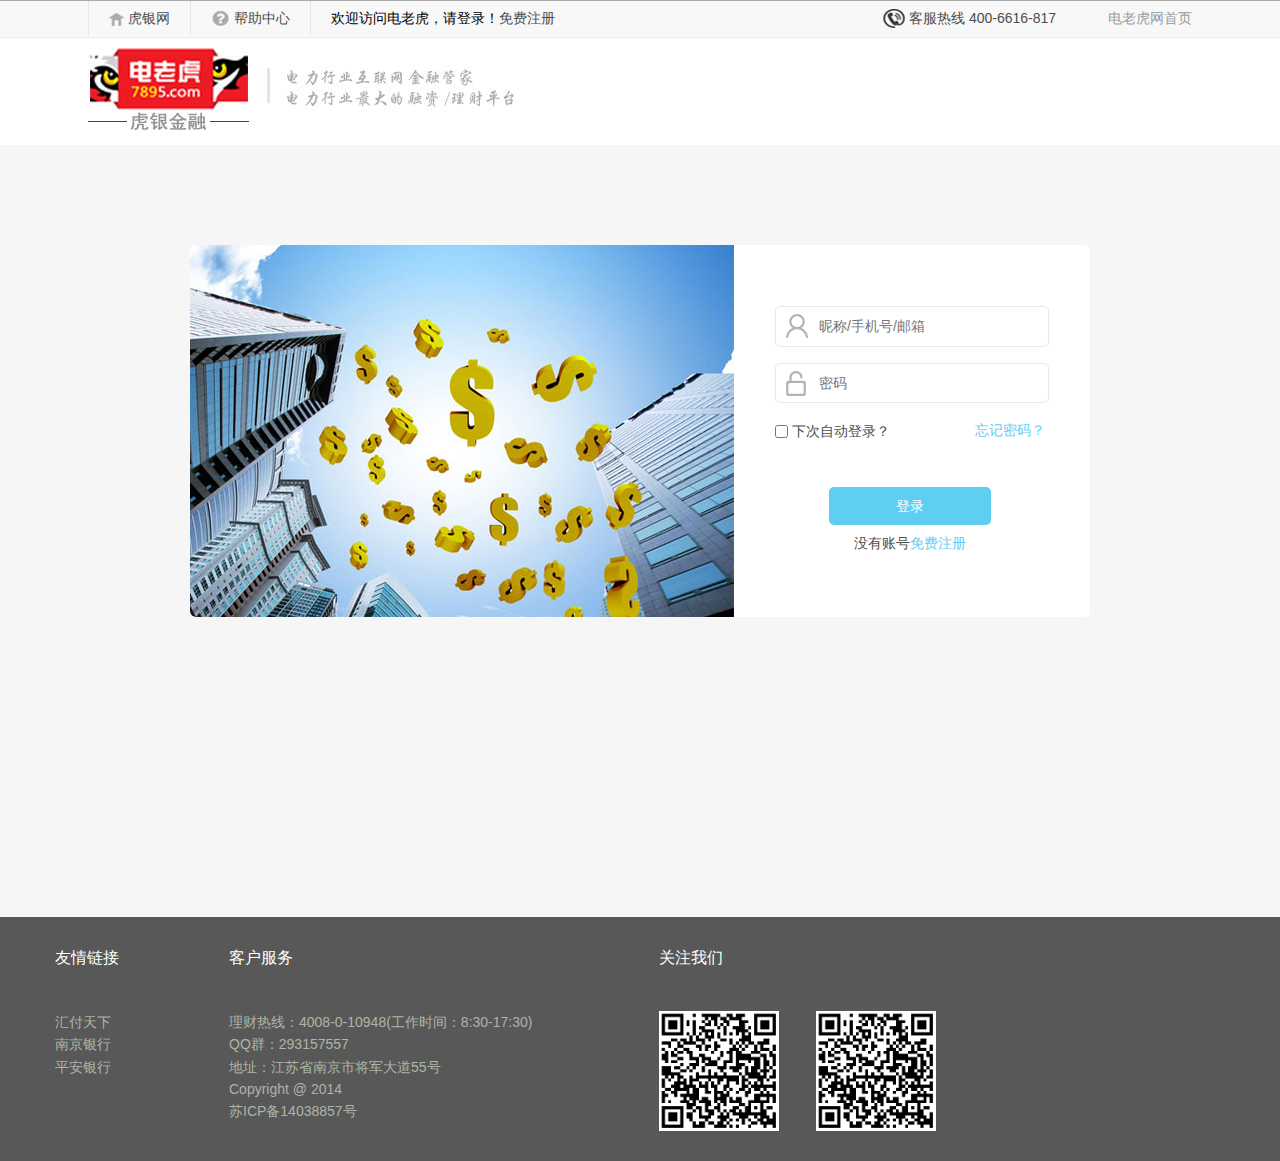
<file: login.html>
<!DOCTYPE html>
<head lang="en">
    <meta charset="UTF-8">
    <!--<meta name="viewport" content="width=device-width, initial-scale=1">-->
    <title></title>
    <link rel="stylesheet" href="css/pure-min.css">
    <link rel="stylesheet" href="css/base-min.css">
    <link rel="stylesheet" href="css/login.css">
    <!--[if lte IE 8]>
    <link rel="stylesheet" href="css/grids-responsive-old-ie-min.css">
    <![endif]-->
    <!--[if gt IE 8]><!-->
    <link rel="stylesheet" href="css/grids-responsive-min.css">
    <!--<![endif]-->
</head>
<body>
<!-- header -->
<header>
    <div class="top_container">
        <div class="container">
            <ul>
                <li><a href="#"><img src="images/top_tb1.gif"> 虎银网</a> </li>
                <li><a href="#"><img src="images/top_tb3.gif"> 帮助中心</a> </li>
            </ul>
            <span id="welcome">欢迎访问电老虎，请登录！<a href="javascript:;">免费注册</a></span>
            <div class="top_right">
               <span><img src="images/tel_tb.gif"> 客服热线 400-6616-817</span>
               <span><a href="#" class="a1">电老虎网首页</a></span>
            </div>
            <div class="clearfix"></div>
        </div>
    </div>
    <div class="container" style="position: relative">
        <div class="logo"><img src="images/logo.jpg"></div>
        <div class="clearfix"></div>
    </div>
</header>
<!-- header end -->

<div class="login-content">
	<img src="images/login-banner.jpg" alt="">
	<div class="login-box">
		<input type="text" id="userName" placeholder="昵称/手机号/邮箱">
		<input type="password" id="pwd" placeholder="密码">
		<p>
			<label for="">
				<input type="checkbox" id="remember">
				<span>下次自动登录？</span>
			</label>
			<a href="javascript:;" id="forget">忘记密码？</a>
		</p>
		<button type="button" id="login">登录</button>
		<p id="login-bottom">
			没有账号<a href="javascript:;">免费注册</a>
		</p>
	</div>
</div>

<!-- footer -->
<div id="footer">
    <div id="fastLink">
        <h3>友情链接</h4>
        <ul>
            <li><a href="javascript:;">汇付天下</a></li>
            <li><a href="javascript:;">南京银行</a></li>
            <li><a href="javascript:;">平安银行</a></li>
        </ul>
    </div>
    <div id="service">
        <h3>客户服务</h4>
        <ul>
            <li>理财热线：4008-0-10948(工作时间：8:30-17:30)</li>
            <li>QQ群：293157557</li>
            <li>地址：江苏省南京市将军大道55号</li>
            <li>Copyright @ 2014</li>
            <li>苏ICP备14038857号</li>
        </ul>
    </div>
    <div id="focusus">
        <h3>关注我们</h4>
        <p><img src="images/erweima.png" alt="" class="erweima"></p>
    </div>
    <div id="last">
        <h3></h3>
        <p><img src="images/erweima.png" alt="" class="erweima"></p>
    </div>
</div>
<!-- footer end -->
</body>
</html>
</file>
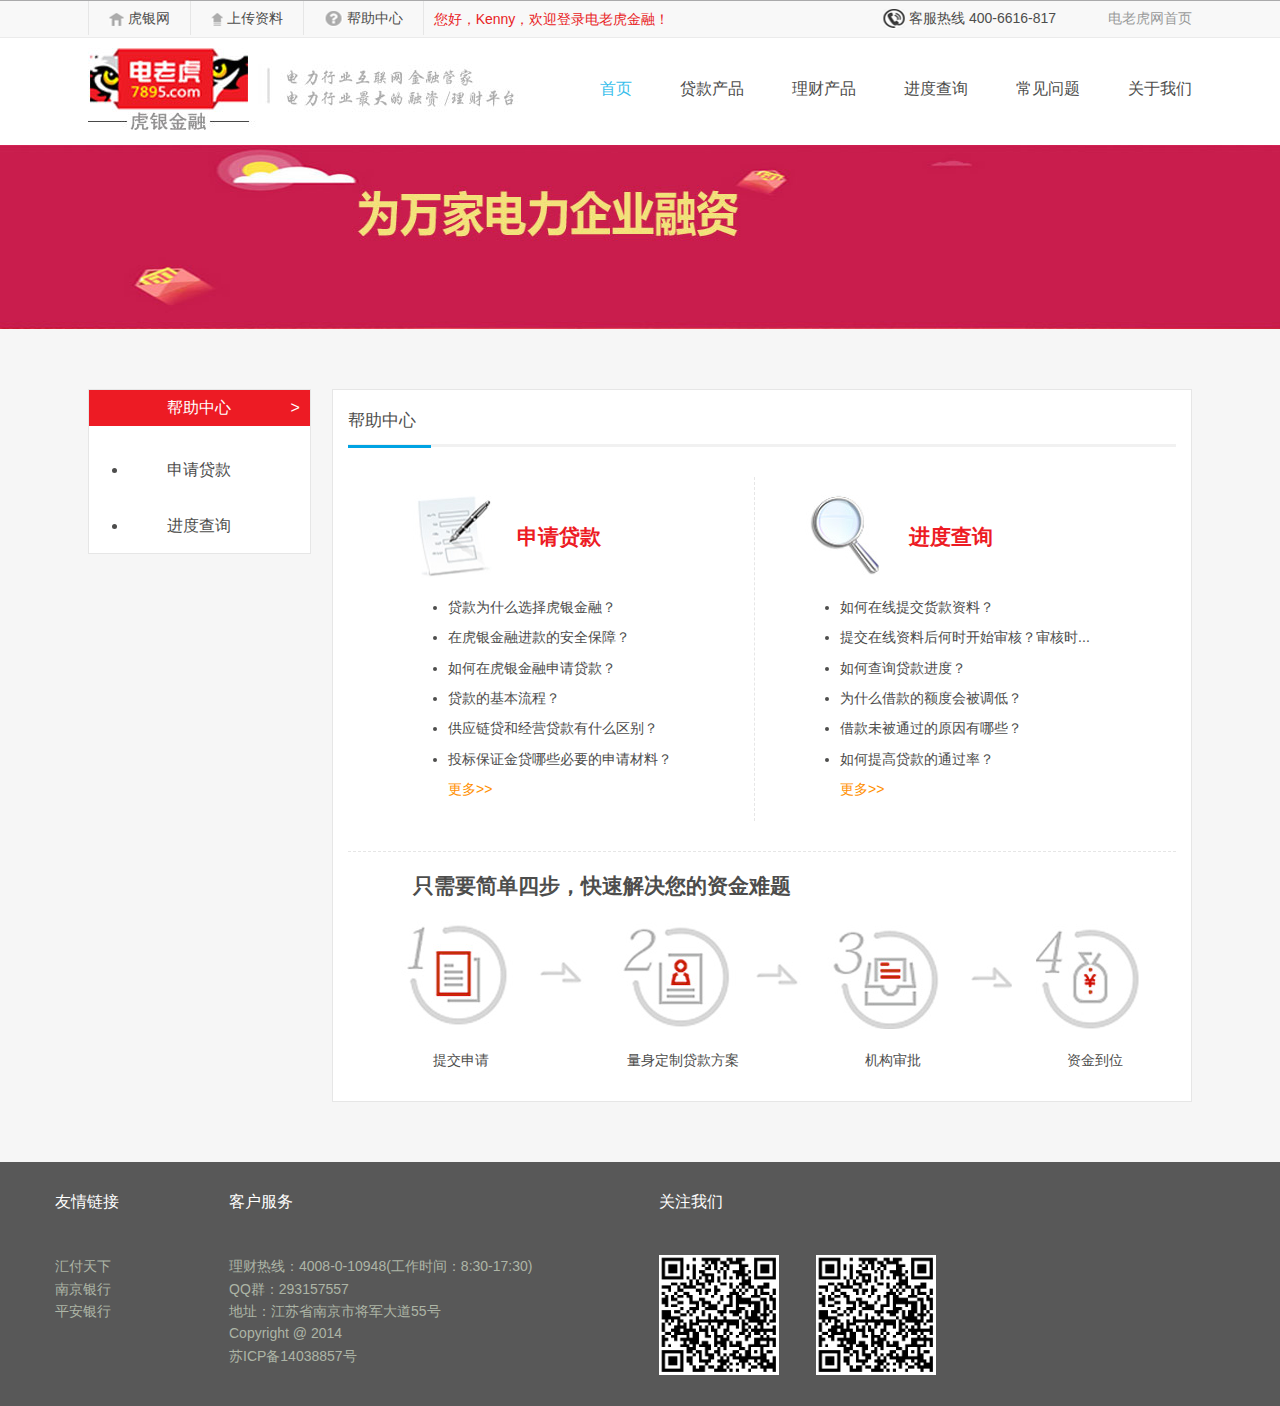
<file: problems.html>
<!DOCTYPE html>
<html>
<head>
<meta charset="utf-8">
<meta http-equiv="X-UA-Compatible" content="IE=edge,chrome=1">
<title></title>
<html>
<head lang="en">
    <meta charset="UTF-8">
    <!--<meta name="viewport" content="width=device-width, initial-scale=1">-->
    <title></title>
    <link rel="stylesheet" href="css/pure-min.css">
    <link rel="stylesheet" href="css/base-min.css">
    <link rel="stylesheet" href="css/problems.css">
    <!--[if lte IE 8]>
    <link rel="stylesheet" href="css/grids-responsive-old-ie-min.css">
    <![endif]-->
    <!--[if gt IE 8]><!-->
    <link rel="stylesheet" href="css/grids-responsive-min.css">
    <!--<![endif]-->
</head>
<body>
<!-- header -->
<header>
    <div class="top_container">
        <div class="container">
            <ul>
                <li><a href="#"><img src="images/top_tb1.gif"> 虎银网</a> </li>
                <li><a href="#"><img src="images/top_tb2.gif"> 上传资料</a> </li>
                <li><a href="#"><img src="images/top_tb3.gif"> 帮助中心</a> </li>
            </ul>
            <span id="login-statue">您好，Kenny，欢迎登录电老虎金融！</span>
            <div class="top_right">
               <span><img src="images/tel_tb.gif"> 客服热线 400-6616-817</span>
               <span><a href="#" class="a1">电老虎网首页</a></span>
            </div>
            <div class="clearfix"></div>
        </div>
    </div>
    <div class="container" style="position: relative">
        <div class="logo"><img src="images/logo.jpg"></div>
        <nav class="nav">
            <ul>
                <li><a href="#" class="a1">首页</a> </li>
                <li><a href="#">贷款产品</a> </li>
                <li><a href="#">理财产品</a> </li>
                <li><a href="#">进度查询</a> </li>
                <li><a href="#">常见问题</a> </li>
                <li><a href="#">关于我们</a> </li>
            </ul>
        </nav>
        <div class="clearfix"></div>
    </div>
</header>
<!-- header end -->

<img src="images/banner2.jpg" id="banner2" alt="banner" />
<div class="container" id="problems">
	<div id="sidebar">
		<p class="sidebar-title">帮助中心
			<span>></span>
		</p>
		<ul>
			<li><a href="javascript:;">申请贷款</a></li>
			<li><a href="javascript:;">进度查询</a></li>
		</ul>
	</div>
	<div id="problem-content">
		<p class="problem-title"><span>帮助中心</span></p>
		<div class="problem-top">
			<div class="problem-box first">
				<h2>申请贷款</h2>
				<ul>
					<li>贷款为什么选择虎银金融？</li>
					<li>在虎银金融进款的安全保障？</li>
					<li>如何在虎银金融申请贷款？</li>
					<li>贷款的基本流程？</li>
					<li>供应链贷和经营贷款有什么区别？</li>
					<li>投标保证金贷哪些必要的申请材料？</li>
				</ul>
				<a href="javascript:;">更多>></a>
			</div>
			<div class="problem-box">
				<h2>进度查询</h2>
				<ul>
					<li>如何在线提交货款资料？</li>
					<li>提交在线资料后何时开始审核？审核时...</li>
					<li>如何查询贷款进度？</li>
					<li>为什么借款的额度会被调低？</li>
					<li>借款未被通过的原因有哪些？</li>
					<li>如何提高贷款的通过率？</li>
				</ul>
				<a href="javascript:;">更多>></a>
			</div>
		</div>
		<div class="problem-bottom">
			<h2>只需要简单四步，快速解决您的资金难题</h2>
			<ul>
				<li class="step1">
					<img src="images/problem-step1.jpg" alt="">
					<p>提交申请</p>
				</li>
				<li class="step2">
					<img src="images/problem-step2.jpg" alt="">
					<p>量身定制贷款方案</p>
				</li>
				<li class="step3">
					<img src="images/problem-step3.jpg" alt="">
					<p>机构审批</p>
				</li>
				<li class="step4">
					<img src="images/problem-step4.jpg" alt="">
					<p>资金到位</p>
				</li>
			</ul>
		</div>
	</div>
</div>

<!-- footer -->
<div id="footer">
    <div id="fastLink">
        <h3>友情链接</h4>
        <ul>
            <li><a href="javascript:;">汇付天下</a></li>
            <li><a href="javascript:;">南京银行</a></li>
            <li><a href="javascript:;">平安银行</a></li>
        </ul>
    </div>
    <div id="service">
        <h3>客户服务</h4>
        <ul>
            <li>理财热线：4008-0-10948(工作时间：8:30-17:30)</li>
            <li>QQ群：293157557</li>
            <li>地址：江苏省南京市将军大道55号</li>
            <li>Copyright @ 2014</li>
            <li>苏ICP备14038857号</li>
        </ul>
    </div>
    <div id="focusus">
        <h3>关注我们</h4>
        <p><img src="images/erweima.png" alt="" class="erweima"></p>
    </div>
    <div id="last">
        <h3></h3>
        <p><img src="images/erweima.png" alt="" class="erweima"></p>
    </div>
</div>
<!-- footer end -->
</body>
</html></title>
<meta name="description" content="">
<meta name="keywords" content="">
<link href="" rel="stylesheet">
</head>
<body>
    
</body>
</html>
</file>
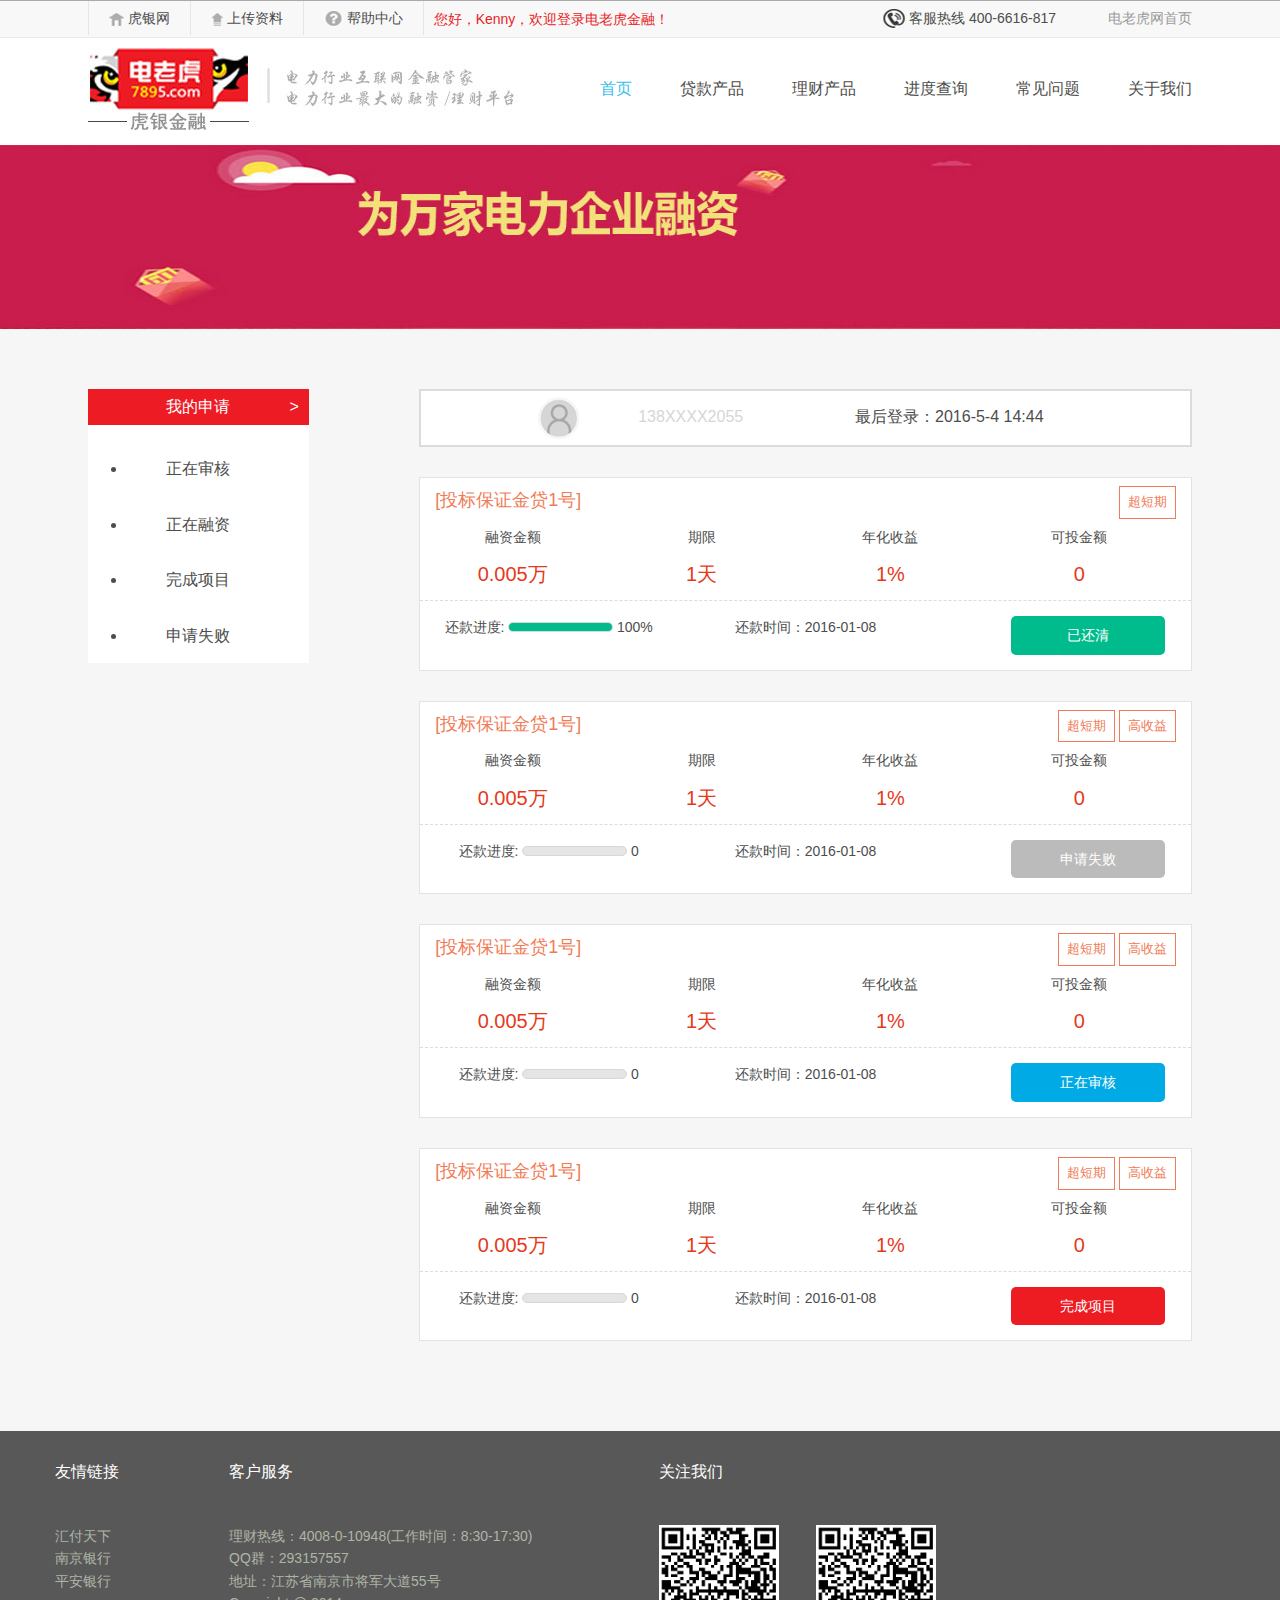
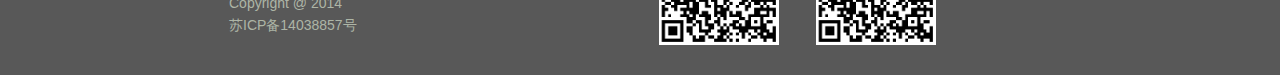
<file: progress.html>
<!DOCTYPE html>
<html>
<head>
<meta charset="utf-8">
<meta http-equiv="X-UA-Compatible" content="IE=edge,chrome=1">
<title></title>
<html>
<head lang="en">
    <meta charset="UTF-8">
    <!--<meta name="viewport" content="width=device-width, initial-scale=1">-->
    <title></title>
    <link rel="stylesheet" href="css/pure-min.css">
    <link rel="stylesheet" href="css/base-min.css">
    <link rel="stylesheet" href="css/progress.css">
    <!--[if lte IE 8]>
    <link rel="stylesheet" href="css/grids-responsive-old-ie-min.css">
    <![endif]-->
    <!--[if gt IE 8]><!-->
    <link rel="stylesheet" href="css/grids-responsive-min.css">
    <!--<![endif]-->
</head>
<body>
<!-- header -->
<header>
    <div class="top_container">
        <div class="container">
            <ul>
                <li><a href="#"><img src="images/top_tb1.gif"> 虎银网</a> </li>
                <li><a href="#"><img src="images/top_tb2.gif"> 上传资料</a> </li>
                <li><a href="#"><img src="images/top_tb3.gif"> 帮助中心</a> </li>
            </ul>
            <span id="login-statue">您好，Kenny，欢迎登录电老虎金融！</span>
            <div class="top_right">
               <span><img src="images/tel_tb.gif"> 客服热线 400-6616-817</span>
               <span><a href="#" class="a1">电老虎网首页</a></span>
            </div>
            <div class="clearfix"></div>
        </div>
    </div>
    <div class="container" style="position: relative">
        <div class="logo"><img src="images/logo.jpg"></div>
        <nav class="nav">
            <ul>
                <li><a href="#" class="a1">首页</a> </li>
                <li><a href="#">贷款产品</a> </li>
                <li><a href="#">理财产品</a> </li>
                <li><a href="#">进度查询</a> </li>
                <li><a href="#">常见问题</a> </li>
                <li><a href="#">关于我们</a> </li>
            </ul>
        </nav>
        <div class="clearfix"></div>
    </div>
</header>
<!-- header end -->

<img src="images/banner2.jpg" id="banner2" alt="banner" />
<div class="container" id="progress">
	<div id="sidebar">
		<p class="sidebar-title">我的申请
			<span>></span>
		</p>
		<ul>
			<li><a href="javascript:;">正在审核</a></li>
			<li><a href="javascript:;">正在融资</a></li>
			<li><a href="javascript:;">完成项目</a></li>
			<li><a href="javascript:;">申请失败</a></li>
		</ul>
	</div>

	<div id="progress-content">
		<div id="progress-title">
			<img src="images/userlogo.png" alt="">
			<span class="phoneNum">138XXXX2055</span>
			<span>最后登录：<b>2016-5-4 14:44</b></span>
		</div>

		<div class="progress-item">
			<div class="item-title orange">
				<span>[投标保证金贷1号]</span>
				<ul>
					<li>超短期</li>
				</ul>
			</div>
			<ul>
				<li>
					<p>融资金额</p>
					<p>0.005万</p>
				</li>
				<li>
					<p>期限</p>
					<p>1天</p>
				</li>
				<li>
					<p>年化收益</p>
					<p>1%</p>
				</li>
				<li>
					<p>可投金额</p>
					<p>0</p>
				</li>
			</ul>
			<div class="item-bottom">
				<div>
					<span>还款进度:</span>
					<span class="progress-box">
						<i class="progress-inner clear"></i>
					</span>
					<span>100%</span>	
				</div>
				<div>
					<span>
						还款时间：<b>2016-01-08</b>
					</span>
				</div>
				<div><span class="progress-btn success">已还清</span></div>
			</div>
		</div>

		<div class="progress-item">
			<div class="item-title orange">
				<span>[投标保证金贷1号]</span>
				<ul>
					<li>超短期</li>
					<li>高收益</li>
				</ul>
			</div>
			<ul>
				<li>
					<p>融资金额</p>
					<p>0.005万</p>
				</li>
				<li>
					<p>期限</p>
					<p>1天</p>
				</li>
				<li>
					<p>年化收益</p>
					<p>1%</p>
				</li>
				<li>
					<p>可投金额</p>
					<p>0</p>
				</li>
			</ul>
			<div class="item-bottom">
				<div>
					<span>还款进度:</span>
					<span class="progress-box">
						<i class="progress-inner"></i>
					</span>
					<span>0</span>	
				</div>
				<div>
					<span>
						还款时间：<b>2016-01-08</b>
					</span>
				</div>
				<div><span class="progress-btn error">申请失败</span></div>
			</div>
		</div>

		<div class="progress-item">
			<div class="item-title orange">
				<span>[投标保证金贷1号]</span>
				<ul>
					<li>超短期</li>
					<li>高收益</li>
				</ul>
			</div>
			<ul>
				<li>
					<p>融资金额</p>
					<p>0.005万</p>
				</li>
				<li>
					<p>期限</p>
					<p>1天</p>
				</li>
				<li>
					<p>年化收益</p>
					<p>1%</p>
				</li>
				<li>
					<p>可投金额</p>
					<p>0</p>
				</li>
			</ul>
			<div class="item-bottom">
				<div>
					<span>还款进度:</span>
					<span class="progress-box">
						<i class="progress-inner"></i>
					</span>
					<span>0</span>	
				</div>
				<div>
					<span>
						还款时间：<b>2016-01-08</b>
					</span>
				</div>
				<div><span class="progress-btn checking">正在审核</span></div>
			</div>
		</div>

		<div class="progress-item">
			<div class="item-title orange">
				<span>[投标保证金贷1号]</span>
				<ul>
					<li>超短期</li>
					<li>高收益</li>
				</ul>
			</div>
			<ul>
				<li>
					<p>融资金额</p>
					<p>0.005万</p>
				</li>
				<li>
					<p>期限</p>
					<p>1天</p>
				</li>
				<li>
					<p>年化收益</p>
					<p>1%</p>
				</li>
				<li>
					<p>可投金额</p>
					<p>0</p>
				</li>
			</ul>
			<div class="item-bottom">
				<div>
					<span>还款进度:</span>
					<span class="progress-box">
						<i class="progress-inner"></i>
					</span>
					<span>0</span>	
				</div>
				<div>
					<span>
						还款时间：<b>2016-01-08</b>
					</span>
				</div>
				<div><span class="progress-btn complate">完成项目</span></div>
			</div>
		</div>
	</div>
</div>

<!-- footer -->
<div id="footer">
    <div id="fastLink">
        <h3>友情链接</h4>
        <ul>
            <li><a href="javascript:;">汇付天下</a></li>
            <li><a href="javascript:;">南京银行</a></li>
            <li><a href="javascript:;">平安银行</a></li>
        </ul>
    </div>
    <div id="service">
        <h3>客户服务</h4>
        <ul>
            <li>理财热线：4008-0-10948(工作时间：8:30-17:30)</li>
            <li>QQ群：293157557</li>
            <li>地址：江苏省南京市将军大道55号</li>
            <li>Copyright @ 2014</li>
            <li>苏ICP备14038857号</li>
        </ul>
    </div>
    <div id="focusus">
        <h3>关注我们</h4>
        <p><img src="images/erweima.png" alt="" class="erweima"></p>
    </div>
    <div id="last">
        <h3></h3>
        <p><img src="images/erweima.png" alt="" class="erweima"></p>
    </div>
</div>
<!-- footer end -->
</body>
</html></title>
<meta name="description" content="">
<meta name="keywords" content="">
<link href="" rel="stylesheet">
</head>
<body>
    
</body>
</html>
</file>
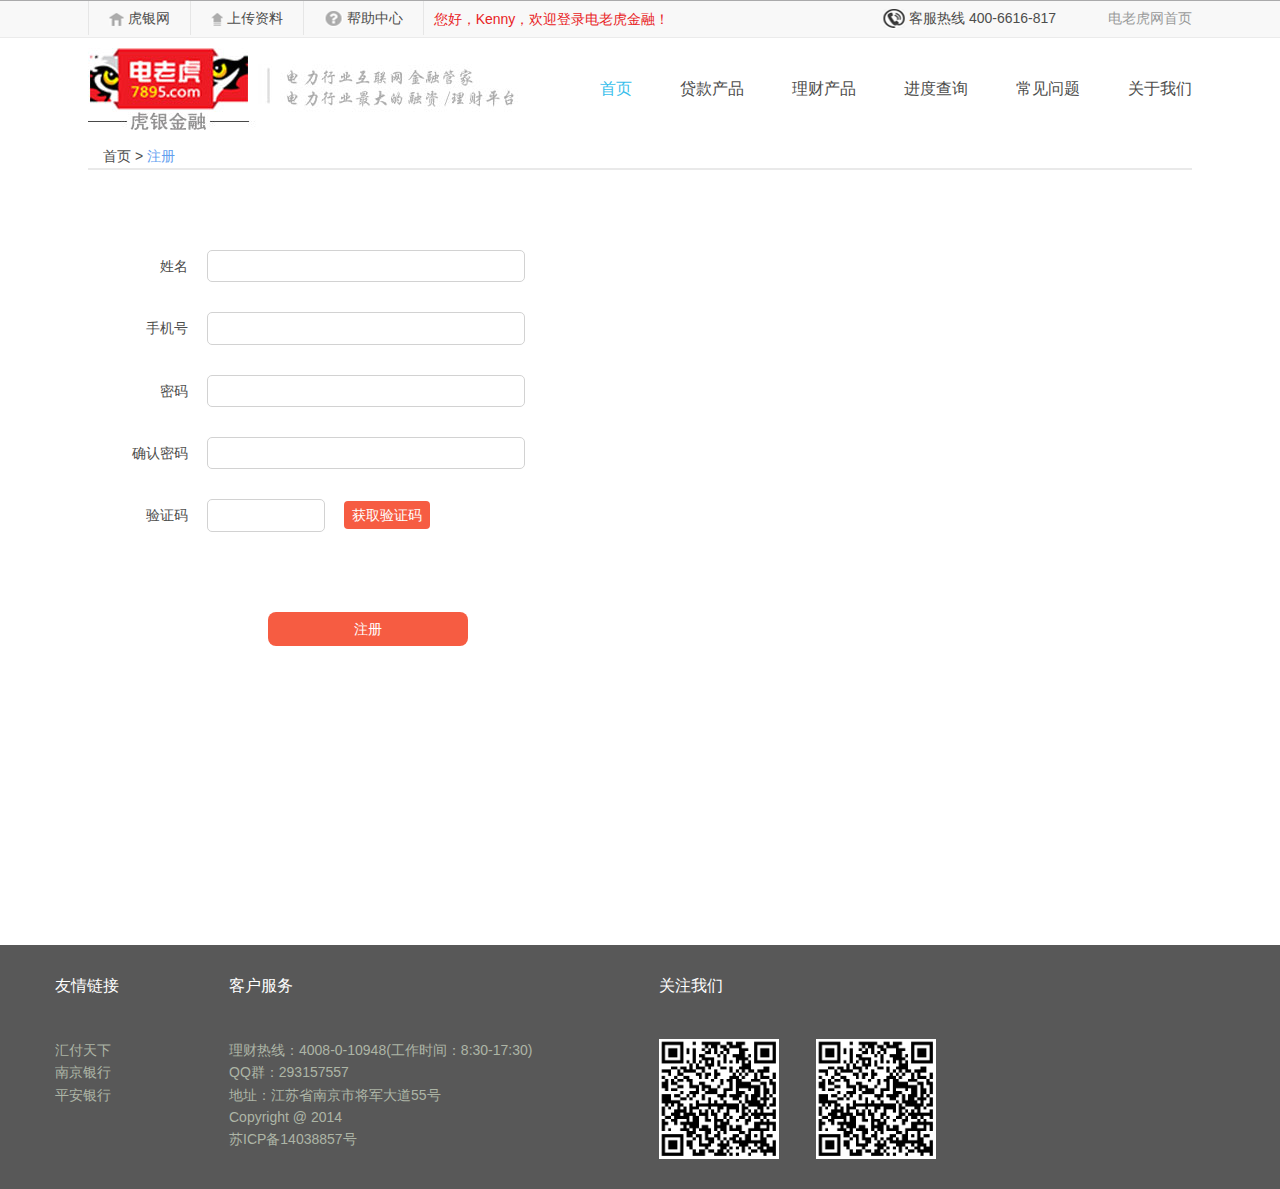
<file: regist.html>
<!DOCTYPE html>
<html>
<head lang="en">
    <meta charset="UTF-8">
    <!--<meta name="viewport" content="width=device-width, initial-scale=1">-->
    <title></title>
    <link rel="stylesheet" href="css/pure-min.css">
    <link rel="stylesheet" href="css/base-min.css">
    <link rel="stylesheet" href="css/regist.css">
    <!--[if lte IE 8]>
    <link rel="stylesheet" href="css/grids-responsive-old-ie-min.css">
    <![endif]-->
    <!--[if gt IE 8]><!-->
    <link rel="stylesheet" href="css/grids-responsive-min.css">
    <!--<![endif]-->
</head>
<body>
<!-- header -->
<header>
    <div class="top_container">
        <div class="container">
            <ul>
                <li><a href="#"><img src="images/top_tb1.gif"> 虎银网</a> </li>
                <li><a href="#"><img src="images/top_tb2.gif"> 上传资料</a> </li>
                <li><a href="#"><img src="images/top_tb3.gif"> 帮助中心</a> </li>
            </ul>
            <span id="login-statue">您好，Kenny，欢迎登录电老虎金融！</span>
            <div class="top_right">
               <span><img src="images/tel_tb.gif"> 客服热线 400-6616-817</span>
               <span><a href="#" class="a1">电老虎网首页</a></span>
            </div>
            <div class="clearfix"></div>
        </div>
    </div>
    <div class="container" style="position: relative">
        <div class="logo"><img src="images/logo.jpg"></div>
        <nav class="nav">
            <ul>
                <li><a href="#" class="a1">首页</a> </li>
                <li><a href="#">贷款产品</a> </li>
                <li><a href="#">理财产品</a> </li>
                <li><a href="#">进度查询</a> </li>
                <li><a href="#">常见问题</a> </li>
                <li><a href="#">关于我们</a> </li>
            </ul>
        </nav>
        <div class="clearfix"></div>
    </div>
</header>
<!-- header end -->

<div class="container" id="registBox">
	<div id="regist-banner">
		<a href="javascript:;">首页</a>
		>
		<a href="javascript:;" id="regist">注册</a>
	</div>
	<div id="regist-content">
		<div>
			<label for="">姓名</label>
			<input type="text" id="username">
			<span class="help-block hide">请输入姓名</span></div>
		<div>
			<label for="">手机号</label>
			<input type="text" id="phonenum">
			<span class="help-block hide"></span></div>
		<div>
			<label for="">密码</label>
			<input type="text" id="pwd">
			<span class="help-block hide"></span></div>
		<div>
			<label for="">确认密码</label>
			<input type="text" id="repwd">
			<span class="help-block hide"></span></div>
		<div>
			<label for="">验证码</label>
			<input type="text" id="checknum">
			<span id="getCheck">获取验证码</span><span class="help-block hide">验证码已发送至手机，请注意查收</span></div>
		<p id="registBtn">注册</p>
	</div>
</div>

<!-- footer -->
<div id="footer">
    <div id="fastLink">
        <h3>友情链接</h4>
        <ul>
            <li><a href="javascript:;">汇付天下</a></li>
            <li><a href="javascript:;">南京银行</a></li>
            <li><a href="javascript:;">平安银行</a></li>
        </ul>
    </div>
    <div id="service">
        <h3>客户服务</h4>
        <ul>
            <li>理财热线：4008-0-10948(工作时间：8:30-17:30)</li>
            <li>QQ群：293157557</li>
            <li>地址：江苏省南京市将军大道55号</li>
            <li>Copyright @ 2014</li>
            <li>苏ICP备14038857号</li>
        </ul>
    </div>
    <div id="focusus">
        <h3>关注我们</h4>
        <p><img src="images/erweima.png" alt="" class="erweima"></p>
    </div>
    <div id="last">
        <h3></h3>
        <p><img src="images/erweima.png" alt="" class="erweima"></p>
    </div>
</div>
<!-- footer end -->
<script type="text/javascript" src="js/jquery.min.js"></script>
<script type="text/javascript" src="js/regist.js"></script>
</body>
</html>
</file>
<file: css/style.css>
html, button, input, select, textarea,
.pure-g [class *= "pure-u"] {
    /* 字体栈写在这: */
    font: 14px/1.6 "Helvetica Neue","PingHei","Hiragino Sans GB","WenQuanYi Micro Hei","Microsoft Yahei",sans-serif;
    color: #4d4d4c;
}

.hide {
    display: none;
}

.button-success,
.button-error,
.button-warning,
.button-secondary {
    color: white;
    border-radius: 4px;
    text-shadow: 0 1px 1px rgba(0, 0, 0, 0.2);
}

.button-success {
    background: rgb(28, 184, 65); /* this is a green */
}

.button-error {
    background: rgb(202, 60, 60); /* this is a maroon */
}

.button-warning {
    background: rgb(223, 117, 20); /* this is an orange */
}

.button-secondary {
    background: rgb(66, 184, 221); /* this is a light blue */
}

.clearfix {
    content: ".";
    display: block;
    clear: both;
    visibility: hidden;
    line-height: 0;
    height: 0;
    font-size:0;
}

a:link,a:visited {
    color: #4d4d4c;
    text-decoration: none;
}

a:hover,a:active {
    color: #f06839;
    text-decoration: none;
}

body,ul,li {
    margin: 0;
    padding: 0;
}

ul,li {
    list-style: none;
}

.container {
    width:1104px;
    margin: 0 auto;
}

.top_container {
    width: 100%;
    height: 36px;
    background-color: #f8f8f8;
    border-top: 1px solid #aaaaab;
    border-bottom: 1px solid #ebebeb;
}

.top_container  ul {
    float: left;
    list-style: none;
}

.top_container  ul li {
    float: left;
    line-height: 34px;
    padding-left: 20px;
    padding-right: 20px;
    border-left: 1px solid #e6e6e6;
}

.top_container  ul li:last-child {
    border-right: 1px solid #e6e6e6;
}

.top_container  ul li img {
    vertical-align: middle;
}

.top_container  .top_right {
    float: right;
    line-height: 34px;
}

.top_right span:last-child {
    margin-left: 48px;
}

.top_right span img {
    vertical-align: middle;
}

.a1:link,.a1:visited {
    color: #999a9a;
    text-decoration: none;
}

.a1:hover,.a1:active {
    color: #4d4d4c;
    text-decoration: none;
}

.logo {
    float: left;
    /*height: 101px;*/
    padding-top: 10px;
    padding-bottom: 9px;
}

.nav {
    float: right;
    padding-top: 10px;
    position: absolute;
    /*right: -80px;*/
    right: 0;
}

.nav ul li {
    float: left;
    height: 82px;
    line-height: 82px;
    padding-left: 24px;
    padding-right: 24px;
}

.nav ul li:last-child {
    padding-right: 0;
}

.nav ul li a {
    display: inline-block;
    height: 82px;
    line-height: 82px;
    font-size: 16px;
}

.nav ul li a:hover,
.nav ul li a:active {
    color: #37beeb;
    border-bottom: 2px solid #00a5e9;
}

.nav ul li a.a1 {
    color: #37beeb;
}

.nav ul li a.current {
    border-bottom: 2px solid #00a5e9;
}

.banner_wrap {
    width: 100%;
    height: 355px;
    margin: 0 auto;
    /* background: #d32325 url("../images/banner.jpg") center center no-repeat; */
}

.banner_wrap .container {
    position: relative;
}

.login_box, .regist_box {
    width: 367px;
    height: 358px;
    background: url("../images/login_bg.png") no-repeat;
    position: absolute;
    top: -358px;
    /*right: -85px;*/
    right: 0;
}

.regist_box {
    background: url("../images/regist_bg.png") no-repeat;   
}

.login_form {
    margin-left: 42px;
    margin-right: 42px;
}

.login_form input[type=text] {
    border: 1px solid #828282;
    background-color: #12364d;
    color: #fff;
    box-shadow: none;
}

.pure-button-yellow {
    background-color: #f3e17b;
    color: #000;
    font-size: 20px;
    font-weight: bold;
}

.advantage_wrap {
    padding: 30px 0;
    background-color: #fafafa;
    border-bottom: 1px solid #e9e9e9;
}

.advantage_wrap dl {
    border-right: 1px solid #eee;
    padding-right: 24px;
    margin-right: 30px;
}

.advantage_wrap dl dt {
    float: left;
    width: 91px;
    margin-right: 12px;
}

.advantage_wrap dl dd h2 {
    font-size: 26px;
    color: #f16f00;
    font-weight: normal;
    margin-bottom: 0;
}

.advantage_wrap dl dd h2 span {
    color: #999a9a;
    font-size: 20px !important;
}

.advantage_wrap dl dd p {
    margin-top: 0;
    color: #858585;
}

.sider_left {
    float: left;
    width: 738px;
    padding-top: 26px;
}

.header_left {
    font-size: 20px;
    font-weight: normal;
    margin-bottom: 12px;
}

.header_left a {
    font-size: 14px;
    margin-top: 10px;
}

.header_left img {
    vertical-align: middle;
}

.sider_right {
    float: right;
    width: 346px;
    padding-top: 70px;
}

.right_box {
    border: 1px solid #ececec;
    border-top: 2px solid #6dd0f1;
    padding: 15px;
    margin-bottom: 18px;
    padding-top: 10px;
}

.right_box .header h3 {
    font-size: 20px;
    font-weight: normal;
    margin-top: 0;
    margin-bottom: 0.5em;
}

.right_box ul li{
    line-height: 28px;
    background: url("../images/list_tb.jpg") left center no-repeat;
    padding-left: 20px;
}

.left_box {
    border-left: 8px solid #f06839;
    border-top: 1px solid #f06839;
    border-right: 1px solid #f06839;
    border-bottom: 1px solid #f06839;
    padding: 5px 15px;
    margin-bottom: 18px;
}

.left_box .content_left {
    width: 480px;
    float: left;
}

.left_box .content_left .pure-g {
    border-top: 1px solid #f0f0f0;
    border-bottom: 1px solid #f0f0f0;
}

.text_red1 {
    color: #ea544a;
    font-weight: bold;
    font-size: 26px;
}

.text_red {
    color: #ea544a;
}

.mart0 {
    margin-top: 0;
}

.marb0 {
    margin-bottom: 0;
}
.left_box .content_right {
    width: 180px;
    float: right;
    text-align: center;
}

.left_box_red {
    border-top: 1px solid #f59a7a;
    border-right: 1px solid #f59a7a;
    border-bottom: 1px solid #f59a7a;
}

.left_box_blue {
    border-color: #00aae5 !important;
}

.apply_button{
    padding-left: 40px;
    padding-right: 40px;
}

#coperation {
    clear: both;
    padding: 15px 0;
    margin: 15px auto 50px;
    border: 1px solid #e9e9e9;
}

#coperation h2 {
    font-weight: normal;
    padding-left: 25px;
    margin-top: 0 !important;
}

#coperation img {
    width: 90%
}

#coperation ul {
    padding: 0 15px;
}

#coperation li {
    display: inline-block;
    text-align: center;
    width: 13%;
}

#footer {
    background-color: #585858;
    width: 100%;
    padding: 10px 0;
    clear: both;
    overflow: auto;
}

#footer > div {
    width: 25%;
    float: left;
    padding: 0 55px;
}

#fastLink {
    width: 5% !important;
}

#focusus {
    width: 8% !important;
    padding-right: 0 !important;
}

#footer h3 {
    color: #fff;
    font-weight: normal;
    margin-bottom: 2.5em;
}

#footer a, #footer li, #footer p {
    color: #adb5a6;
}

#footer a:hover {
    color: #fff;
}

#last {
    padding-left: 30px !important;
}

#last h3 {
    margin-bottom: 4.1em !important;
}

#regist-content {
    padding: 40px 25px 0;
}

#regist-content div {
    background-color: #12364d;
    padding: 4px 0;
    margin: 4px 0;
    color: #fff;
}

#regist-content select {
    background-color: #12364d;
    width: 68%;
    border: none;
    color: #fff;
}

#regist-content option {
    text-align: center;  
}

#regist-content input {
    border: none;
    color: #fff;
    background-color: #12364d;
    padding-left: 20px; 
    width: 90%;
}

#checknum {
    width: 45% !important;}

#regist-content div span {
    display: inline-block;
    width: 30%;
    text-align: center;
    border-right: 1px solid #6e787e;
}

#checkBox {
    background-color: transparent !important;
}

#checknum {
    padding:4px 20px;
}

.btn {
    border: none;
    background-color: #f3e17b;
    border-radius: 3px;
    color: #000;
    font-weight: bold;
    padding:4px 0;
    text-align: center;
}

#getCheck {
    float: right;
    width: 36%;
}

#getCheck.disabled {
    background-color: #d2d2d2;
}

#apply {
    font-size: 18px;
    letter-spacing: 5px;
    margin-bottom: 0 !important;
}

.regist-bottom {
    margin-top: 0;
    color: #fff;
    text-align: right;
}

#login {
    text-decoration: underline;
    cursor: pointer;
}

.erweima {
    width: 120px;
}

#login-statue {
    color: #e82325;
    padding: 10px;
    line-height: 36px;
}

/*focus*/
#controller {
width: 100px;
height:13px;
text-align: center; position:absolute; bottom:9px; left:475px;
}
#controller li {
display: inline; float:left; margin:0 5px;
width: 13px;
height: 13px;
text-indent:-99999px;
cursor:pointer;
}
.tbui_slideshow_container {
width: 100%;
height: 350px;
overflow:hidden;
position:relative;
}
#next,#prev{ width:65px; height:65px; overflow:hidden; display:block; position:absolute; top:275px; text-indent:-9999px; cursor:pointer;}
#prev{ left:10px;
background: url(../images/btn_pre.png) no-repeat;
_background:none;
_filter:progid:DXImageTransform.Microsoft.AlphaImageLoader(enabled="true",src='../images/btn_pre.png', sizingMethod='crop');
}
#next{ right:10px;
background: url(../images/btn_next.png) no-repeat;
_background:none;
_filter:progid:DXImageTransform.Microsoft.AlphaImageLoader(enabled="true",src='../images/btn_next.png', sizingMethod='crop');
}
.tbui_slideshow_container .tbui_slideshow_slide {
position: absolute;
top: 0;
left: 0;
z-index: 0;
display : none;
webkitBackfaceVisibility: hidden;
}
.tab_list{ display:none;}
.tbui_slideshow_list img{ width:100%; height:350px; overflow:hidden;}
.down_wrap{ padding-left:112px;}
.down_col{ float:left; display:inline; margin:0 50px 0 0; width:280px; background: url(down_dotted_line.jpg) repeat-y right 10px;}
.down_col dt{ height:59px;}
.down_col dd{ font-size:14px; line-height:18px; color:#787878; font-family:Arial,"??", Helvetica, sans-serif; margin:0;}
.down_col_ewm{ width:130px; margin:0; background-image:none;}
.down_col_ewm dt{ height:81px; padding:15px 0 10px;}
.down_col_ewm dd{ text-align:center;}
.ewm_box img{ width:81px; height:81px; display:block; margin:0 auto;}
.down_col_center{}
.down_more_blank{ height:68px; width:300px; margin:39px auto 0; padding-top:18px;}

header {
    background-color: #fff;
}
</file>
<file: css/grids-responsive-old-ie-min.css>
/*!
Pure v0.5.0
Copyright 2014 Yahoo! Inc. All rights reserved.
Licensed under the BSD License.
https://github.com/yui/pure/blob/master/LICENSE.md
*/
.pure-u-sm-1,.pure-u-sm-1-1,.pure-u-sm-1-2,.pure-u-sm-1-3,.pure-u-sm-2-3,.pure-u-sm-1-4,.pure-u-sm-3-4,.pure-u-sm-1-5,.pure-u-sm-2-5,.pure-u-sm-3-5,.pure-u-sm-4-5,.pure-u-sm-5-5,.pure-u-sm-1-6,.pure-u-sm-5-6,.pure-u-sm-1-8,.pure-u-sm-3-8,.pure-u-sm-5-8,.pure-u-sm-7-8,.pure-u-sm-1-12,.pure-u-sm-5-12,.pure-u-sm-7-12,.pure-u-sm-11-12,.pure-u-sm-1-24,.pure-u-sm-2-24,.pure-u-sm-3-24,.pure-u-sm-4-24,.pure-u-sm-5-24,.pure-u-sm-6-24,.pure-u-sm-7-24,.pure-u-sm-8-24,.pure-u-sm-9-24,.pure-u-sm-10-24,.pure-u-sm-11-24,.pure-u-sm-12-24,.pure-u-sm-13-24,.pure-u-sm-14-24,.pure-u-sm-15-24,.pure-u-sm-16-24,.pure-u-sm-17-24,.pure-u-sm-18-24,.pure-u-sm-19-24,.pure-u-sm-20-24,.pure-u-sm-21-24,.pure-u-sm-22-24,.pure-u-sm-23-24,.pure-u-sm-24-24{display:inline-block;*display:inline;zoom:1;letter-spacing:normal;word-spacing:normal;vertical-align:top;text-rendering:auto}.pure-u-sm-1-24{width:4.1667%;*width:4.1357%}.pure-u-sm-1-12,.pure-u-sm-2-24{width:8.3333%;*width:8.3023%}.pure-u-sm-1-8,.pure-u-sm-3-24{width:12.5%;*width:12.469%}.pure-u-sm-1-6,.pure-u-sm-4-24{width:16.6667%;*width:16.6357%}.pure-u-sm-1-5{width:20%;*width:19.969%}.pure-u-sm-5-24{width:20.8333%;*width:20.8023%}.pure-u-sm-1-4,.pure-u-sm-6-24{width:25%;*width:24.969%}.pure-u-sm-7-24{width:29.1667%;*width:29.1357%}.pure-u-sm-1-3,.pure-u-sm-8-24{width:33.3333%;*width:33.3023%}.pure-u-sm-3-8,.pure-u-sm-9-24{width:37.5%;*width:37.469%}.pure-u-sm-2-5{width:40%;*width:39.969%}.pure-u-sm-5-12,.pure-u-sm-10-24{width:41.6667%;*width:41.6357%}.pure-u-sm-11-24{width:45.8333%;*width:45.8023%}.pure-u-sm-1-2,.pure-u-sm-12-24{width:50%;*width:49.969%}.pure-u-sm-13-24{width:54.1667%;*width:54.1357%}.pure-u-sm-7-12,.pure-u-sm-14-24{width:58.3333%;*width:58.3023%}.pure-u-sm-3-5{width:60%;*width:59.969%}.pure-u-sm-5-8,.pure-u-sm-15-24{width:62.5%;*width:62.469%}.pure-u-sm-2-3,.pure-u-sm-16-24{width:66.6667%;*width:66.6357%}.pure-u-sm-17-24{width:70.8333%;*width:70.8023%}.pure-u-sm-3-4,.pure-u-sm-18-24{width:75%;*width:74.969%}.pure-u-sm-19-24{width:79.1667%;*width:79.1357%}.pure-u-sm-4-5{width:80%;*width:79.969%}.pure-u-sm-5-6,.pure-u-sm-20-24{width:83.3333%;*width:83.3023%}.pure-u-sm-7-8,.pure-u-sm-21-24{width:87.5%;*width:87.469%}.pure-u-sm-11-12,.pure-u-sm-22-24{width:91.6667%;*width:91.6357%}.pure-u-sm-23-24{width:95.8333%;*width:95.8023%}.pure-u-sm-1,.pure-u-sm-1-1,.pure-u-sm-5-5,.pure-u-sm-24-24{width:100%}.pure-u-md-1,.pure-u-md-1-1,.pure-u-md-1-2,.pure-u-md-1-3,.pure-u-md-2-3,.pure-u-md-1-4,.pure-u-md-3-4,.pure-u-md-1-5,.pure-u-md-2-5,.pure-u-md-3-5,.pure-u-md-4-5,.pure-u-md-5-5,.pure-u-md-1-6,.pure-u-md-5-6,.pure-u-md-1-8,.pure-u-md-3-8,.pure-u-md-5-8,.pure-u-md-7-8,.pure-u-md-1-12,.pure-u-md-5-12,.pure-u-md-7-12,.pure-u-md-11-12,.pure-u-md-1-24,.pure-u-md-2-24,.pure-u-md-3-24,.pure-u-md-4-24,.pure-u-md-5-24,.pure-u-md-6-24,.pure-u-md-7-24,.pure-u-md-8-24,.pure-u-md-9-24,.pure-u-md-10-24,.pure-u-md-11-24,.pure-u-md-12-24,.pure-u-md-13-24,.pure-u-md-14-24,.pure-u-md-15-24,.pure-u-md-16-24,.pure-u-md-17-24,.pure-u-md-18-24,.pure-u-md-19-24,.pure-u-md-20-24,.pure-u-md-21-24,.pure-u-md-22-24,.pure-u-md-23-24,.pure-u-md-24-24{display:inline-block;*display:inline;zoom:1;letter-spacing:normal;word-spacing:normal;vertical-align:top;text-rendering:auto}.pure-u-md-1-24{width:4.1667%;*width:4.1357%}.pure-u-md-1-12,.pure-u-md-2-24{width:8.3333%;*width:8.3023%}.pure-u-md-1-8,.pure-u-md-3-24{width:12.5%;*width:12.469%}.pure-u-md-1-6,.pure-u-md-4-24{width:16.6667%;*width:16.6357%}.pure-u-md-1-5{width:20%;*width:19.969%}.pure-u-md-5-24{width:20.8333%;*width:20.8023%}.pure-u-md-1-4,.pure-u-md-6-24{width:25%;*width:24.969%}.pure-u-md-7-24{width:29.1667%;*width:29.1357%}.pure-u-md-1-3,.pure-u-md-8-24{width:33.3333%;*width:33.3023%}.pure-u-md-3-8,.pure-u-md-9-24{width:37.5%;*width:37.469%}.pure-u-md-2-5{width:40%;*width:39.969%}.pure-u-md-5-12,.pure-u-md-10-24{width:41.6667%;*width:41.6357%}.pure-u-md-11-24{width:45.8333%;*width:45.8023%}.pure-u-md-1-2,.pure-u-md-12-24{width:50%;*width:49.969%}.pure-u-md-13-24{width:54.1667%;*width:54.1357%}.pure-u-md-7-12,.pure-u-md-14-24{width:58.3333%;*width:58.3023%}.pure-u-md-3-5{width:60%;*width:59.969%}.pure-u-md-5-8,.pure-u-md-15-24{width:62.5%;*width:62.469%}.pure-u-md-2-3,.pure-u-md-16-24{width:66.6667%;*width:66.6357%}.pure-u-md-17-24{width:70.8333%;*width:70.8023%}.pure-u-md-3-4,.pure-u-md-18-24{width:75%;*width:74.969%}.pure-u-md-19-24{width:79.1667%;*width:79.1357%}.pure-u-md-4-5{width:80%;*width:79.969%}.pure-u-md-5-6,.pure-u-md-20-24{width:83.3333%;*width:83.3023%}.pure-u-md-7-8,.pure-u-md-21-24{width:87.5%;*width:87.469%}.pure-u-md-11-12,.pure-u-md-22-24{width:91.6667%;*width:91.6357%}.pure-u-md-23-24{width:95.8333%;*width:95.8023%}.pure-u-md-1,.pure-u-md-1-1,.pure-u-md-5-5,.pure-u-md-24-24{width:100%}.pure-u-lg-1,.pure-u-lg-1-1,.pure-u-lg-1-2,.pure-u-lg-1-3,.pure-u-lg-2-3,.pure-u-lg-1-4,.pure-u-lg-3-4,.pure-u-lg-1-5,.pure-u-lg-2-5,.pure-u-lg-3-5,.pure-u-lg-4-5,.pure-u-lg-5-5,.pure-u-lg-1-6,.pure-u-lg-5-6,.pure-u-lg-1-8,.pure-u-lg-3-8,.pure-u-lg-5-8,.pure-u-lg-7-8,.pure-u-lg-1-12,.pure-u-lg-5-12,.pure-u-lg-7-12,.pure-u-lg-11-12,.pure-u-lg-1-24,.pure-u-lg-2-24,.pure-u-lg-3-24,.pure-u-lg-4-24,.pure-u-lg-5-24,.pure-u-lg-6-24,.pure-u-lg-7-24,.pure-u-lg-8-24,.pure-u-lg-9-24,.pure-u-lg-10-24,.pure-u-lg-11-24,.pure-u-lg-12-24,.pure-u-lg-13-24,.pure-u-lg-14-24,.pure-u-lg-15-24,.pure-u-lg-16-24,.pure-u-lg-17-24,.pure-u-lg-18-24,.pure-u-lg-19-24,.pure-u-lg-20-24,.pure-u-lg-21-24,.pure-u-lg-22-24,.pure-u-lg-23-24,.pure-u-lg-24-24{display:inline-block;*display:inline;zoom:1;letter-spacing:normal;word-spacing:normal;vertical-align:top;text-rendering:auto}.pure-u-lg-1-24{width:4.1667%;*width:4.1357%}.pure-u-lg-1-12,.pure-u-lg-2-24{width:8.3333%;*width:8.3023%}.pure-u-lg-1-8,.pure-u-lg-3-24{width:12.5%;*width:12.469%}.pure-u-lg-1-6,.pure-u-lg-4-24{width:16.6667%;*width:16.6357%}.pure-u-lg-1-5{width:20%;*width:19.969%}.pure-u-lg-5-24{width:20.8333%;*width:20.8023%}.pure-u-lg-1-4,.pure-u-lg-6-24{width:25%;*width:24.969%}.pure-u-lg-7-24{width:29.1667%;*width:29.1357%}.pure-u-lg-1-3,.pure-u-lg-8-24{width:33.3333%;*width:33.3023%}.pure-u-lg-3-8,.pure-u-lg-9-24{width:37.5%;*width:37.469%}.pure-u-lg-2-5{width:40%;*width:39.969%}.pure-u-lg-5-12,.pure-u-lg-10-24{width:41.6667%;*width:41.6357%}.pure-u-lg-11-24{width:45.8333%;*width:45.8023%}.pure-u-lg-1-2,.pure-u-lg-12-24{width:50%;*width:49.969%}.pure-u-lg-13-24{width:54.1667%;*width:54.1357%}.pure-u-lg-7-12,.pure-u-lg-14-24{width:58.3333%;*width:58.3023%}.pure-u-lg-3-5{width:60%;*width:59.969%}.pure-u-lg-5-8,.pure-u-lg-15-24{width:62.5%;*width:62.469%}.pure-u-lg-2-3,.pure-u-lg-16-24{width:66.6667%;*width:66.6357%}.pure-u-lg-17-24{width:70.8333%;*width:70.8023%}.pure-u-lg-3-4,.pure-u-lg-18-24{width:75%;*width:74.969%}.pure-u-lg-19-24{width:79.1667%;*width:79.1357%}.pure-u-lg-4-5{width:80%;*width:79.969%}.pure-u-lg-5-6,.pure-u-lg-20-24{width:83.3333%;*width:83.3023%}.pure-u-lg-7-8,.pure-u-lg-21-24{width:87.5%;*width:87.469%}.pure-u-lg-11-12,.pure-u-lg-22-24{width:91.6667%;*width:91.6357%}.pure-u-lg-23-24{width:95.8333%;*width:95.8023%}.pure-u-lg-1,.pure-u-lg-1-1,.pure-u-lg-5-5,.pure-u-lg-24-24{width:100%}
</file>
<file: css/grids-responsive-min.css>
/*!
Pure v0.5.0
Copyright 2014 Yahoo! Inc. All rights reserved.
Licensed under the BSD License.
https://github.com/yui/pure/blob/master/LICENSE.md
*/
@media screen and (min-width:35.5em){.pure-u-sm-1,.pure-u-sm-1-1,.pure-u-sm-1-2,.pure-u-sm-1-3,.pure-u-sm-2-3,.pure-u-sm-1-4,.pure-u-sm-3-4,.pure-u-sm-1-5,.pure-u-sm-2-5,.pure-u-sm-3-5,.pure-u-sm-4-5,.pure-u-sm-5-5,.pure-u-sm-1-6,.pure-u-sm-5-6,.pure-u-sm-1-8,.pure-u-sm-3-8,.pure-u-sm-5-8,.pure-u-sm-7-8,.pure-u-sm-1-12,.pure-u-sm-5-12,.pure-u-sm-7-12,.pure-u-sm-11-12,.pure-u-sm-1-24,.pure-u-sm-2-24,.pure-u-sm-3-24,.pure-u-sm-4-24,.pure-u-sm-5-24,.pure-u-sm-6-24,.pure-u-sm-7-24,.pure-u-sm-8-24,.pure-u-sm-9-24,.pure-u-sm-10-24,.pure-u-sm-11-24,.pure-u-sm-12-24,.pure-u-sm-13-24,.pure-u-sm-14-24,.pure-u-sm-15-24,.pure-u-sm-16-24,.pure-u-sm-17-24,.pure-u-sm-18-24,.pure-u-sm-19-24,.pure-u-sm-20-24,.pure-u-sm-21-24,.pure-u-sm-22-24,.pure-u-sm-23-24,.pure-u-sm-24-24{display:inline-block;*display:inline;zoom:1;letter-spacing:normal;word-spacing:normal;vertical-align:top;text-rendering:auto}.pure-u-sm-1-24{width:4.1667%;*width:4.1357%}.pure-u-sm-1-12,.pure-u-sm-2-24{width:8.3333%;*width:8.3023%}.pure-u-sm-1-8,.pure-u-sm-3-24{width:12.5%;*width:12.469%}.pure-u-sm-1-6,.pure-u-sm-4-24{width:16.6667%;*width:16.6357%}.pure-u-sm-1-5{width:20%;*width:19.969%}.pure-u-sm-5-24{width:20.8333%;*width:20.8023%}.pure-u-sm-1-4,.pure-u-sm-6-24{width:25%;*width:24.969%}.pure-u-sm-7-24{width:29.1667%;*width:29.1357%}.pure-u-sm-1-3,.pure-u-sm-8-24{width:33.3333%;*width:33.3023%}.pure-u-sm-3-8,.pure-u-sm-9-24{width:37.5%;*width:37.469%}.pure-u-sm-2-5{width:40%;*width:39.969%}.pure-u-sm-5-12,.pure-u-sm-10-24{width:41.6667%;*width:41.6357%}.pure-u-sm-11-24{width:45.8333%;*width:45.8023%}.pure-u-sm-1-2,.pure-u-sm-12-24{width:50%;*width:49.969%}.pure-u-sm-13-24{width:54.1667%;*width:54.1357%}.pure-u-sm-7-12,.pure-u-sm-14-24{width:58.3333%;*width:58.3023%}.pure-u-sm-3-5{width:60%;*width:59.969%}.pure-u-sm-5-8,.pure-u-sm-15-24{width:62.5%;*width:62.469%}.pure-u-sm-2-3,.pure-u-sm-16-24{width:66.6667%;*width:66.6357%}.pure-u-sm-17-24{width:70.8333%;*width:70.8023%}.pure-u-sm-3-4,.pure-u-sm-18-24{width:75%;*width:74.969%}.pure-u-sm-19-24{width:79.1667%;*width:79.1357%}.pure-u-sm-4-5{width:80%;*width:79.969%}.pure-u-sm-5-6,.pure-u-sm-20-24{width:83.3333%;*width:83.3023%}.pure-u-sm-7-8,.pure-u-sm-21-24{width:87.5%;*width:87.469%}.pure-u-sm-11-12,.pure-u-sm-22-24{width:91.6667%;*width:91.6357%}.pure-u-sm-23-24{width:95.8333%;*width:95.8023%}.pure-u-sm-1,.pure-u-sm-1-1,.pure-u-sm-5-5,.pure-u-sm-24-24{width:100%}}@media screen and (min-width:48em){.pure-u-md-1,.pure-u-md-1-1,.pure-u-md-1-2,.pure-u-md-1-3,.pure-u-md-2-3,.pure-u-md-1-4,.pure-u-md-3-4,.pure-u-md-1-5,.pure-u-md-2-5,.pure-u-md-3-5,.pure-u-md-4-5,.pure-u-md-5-5,.pure-u-md-1-6,.pure-u-md-5-6,.pure-u-md-1-8,.pure-u-md-3-8,.pure-u-md-5-8,.pure-u-md-7-8,.pure-u-md-1-12,.pure-u-md-5-12,.pure-u-md-7-12,.pure-u-md-11-12,.pure-u-md-1-24,.pure-u-md-2-24,.pure-u-md-3-24,.pure-u-md-4-24,.pure-u-md-5-24,.pure-u-md-6-24,.pure-u-md-7-24,.pure-u-md-8-24,.pure-u-md-9-24,.pure-u-md-10-24,.pure-u-md-11-24,.pure-u-md-12-24,.pure-u-md-13-24,.pure-u-md-14-24,.pure-u-md-15-24,.pure-u-md-16-24,.pure-u-md-17-24,.pure-u-md-18-24,.pure-u-md-19-24,.pure-u-md-20-24,.pure-u-md-21-24,.pure-u-md-22-24,.pure-u-md-23-24,.pure-u-md-24-24{display:inline-block;*display:inline;zoom:1;letter-spacing:normal;word-spacing:normal;vertical-align:top;text-rendering:auto}.pure-u-md-1-24{width:4.1667%;*width:4.1357%}.pure-u-md-1-12,.pure-u-md-2-24{width:8.3333%;*width:8.3023%}.pure-u-md-1-8,.pure-u-md-3-24{width:12.5%;*width:12.469%}.pure-u-md-1-6,.pure-u-md-4-24{width:16.6667%;*width:16.6357%}.pure-u-md-1-5{width:20%;*width:19.969%}.pure-u-md-5-24{width:20.8333%;*width:20.8023%}.pure-u-md-1-4,.pure-u-md-6-24{width:25%;*width:24.969%}.pure-u-md-7-24{width:29.1667%;*width:29.1357%}.pure-u-md-1-3,.pure-u-md-8-24{width:33.3333%;*width:33.3023%}.pure-u-md-3-8,.pure-u-md-9-24{width:37.5%;*width:37.469%}.pure-u-md-2-5{width:40%;*width:39.969%}.pure-u-md-5-12,.pure-u-md-10-24{width:41.6667%;*width:41.6357%}.pure-u-md-11-24{width:45.8333%;*width:45.8023%}.pure-u-md-1-2,.pure-u-md-12-24{width:50%;*width:49.969%}.pure-u-md-13-24{width:54.1667%;*width:54.1357%}.pure-u-md-7-12,.pure-u-md-14-24{width:58.3333%;*width:58.3023%}.pure-u-md-3-5{width:60%;*width:59.969%}.pure-u-md-5-8,.pure-u-md-15-24{width:62.5%;*width:62.469%}.pure-u-md-2-3,.pure-u-md-16-24{width:66.6667%;*width:66.6357%}.pure-u-md-17-24{width:70.8333%;*width:70.8023%}.pure-u-md-3-4,.pure-u-md-18-24{width:75%;*width:74.969%}.pure-u-md-19-24{width:79.1667%;*width:79.1357%}.pure-u-md-4-5{width:80%;*width:79.969%}.pure-u-md-5-6,.pure-u-md-20-24{width:83.3333%;*width:83.3023%}.pure-u-md-7-8,.pure-u-md-21-24{width:87.5%;*width:87.469%}.pure-u-md-11-12,.pure-u-md-22-24{width:91.6667%;*width:91.6357%}.pure-u-md-23-24{width:95.8333%;*width:95.8023%}.pure-u-md-1,.pure-u-md-1-1,.pure-u-md-5-5,.pure-u-md-24-24{width:100%}}@media screen and (min-width:64em){.pure-u-lg-1,.pure-u-lg-1-1,.pure-u-lg-1-2,.pure-u-lg-1-3,.pure-u-lg-2-3,.pure-u-lg-1-4,.pure-u-lg-3-4,.pure-u-lg-1-5,.pure-u-lg-2-5,.pure-u-lg-3-5,.pure-u-lg-4-5,.pure-u-lg-5-5,.pure-u-lg-1-6,.pure-u-lg-5-6,.pure-u-lg-1-8,.pure-u-lg-3-8,.pure-u-lg-5-8,.pure-u-lg-7-8,.pure-u-lg-1-12,.pure-u-lg-5-12,.pure-u-lg-7-12,.pure-u-lg-11-12,.pure-u-lg-1-24,.pure-u-lg-2-24,.pure-u-lg-3-24,.pure-u-lg-4-24,.pure-u-lg-5-24,.pure-u-lg-6-24,.pure-u-lg-7-24,.pure-u-lg-8-24,.pure-u-lg-9-24,.pure-u-lg-10-24,.pure-u-lg-11-24,.pure-u-lg-12-24,.pure-u-lg-13-24,.pure-u-lg-14-24,.pure-u-lg-15-24,.pure-u-lg-16-24,.pure-u-lg-17-24,.pure-u-lg-18-24,.pure-u-lg-19-24,.pure-u-lg-20-24,.pure-u-lg-21-24,.pure-u-lg-22-24,.pure-u-lg-23-24,.pure-u-lg-24-24{display:inline-block;*display:inline;zoom:1;letter-spacing:normal;word-spacing:normal;vertical-align:top;text-rendering:auto}.pure-u-lg-1-24{width:4.1667%;*width:4.1357%}.pure-u-lg-1-12,.pure-u-lg-2-24{width:8.3333%;*width:8.3023%}.pure-u-lg-1-8,.pure-u-lg-3-24{width:12.5%;*width:12.469%}.pure-u-lg-1-6,.pure-u-lg-4-24{width:16.6667%;*width:16.6357%}.pure-u-lg-1-5{width:20%;*width:19.969%}.pure-u-lg-5-24{width:20.8333%;*width:20.8023%}.pure-u-lg-1-4,.pure-u-lg-6-24{width:25%;*width:24.969%}.pure-u-lg-7-24{width:29.1667%;*width:29.1357%}.pure-u-lg-1-3,.pure-u-lg-8-24{width:33.3333%;*width:33.3023%}.pure-u-lg-3-8,.pure-u-lg-9-24{width:37.5%;*width:37.469%}.pure-u-lg-2-5{width:40%;*width:39.969%}.pure-u-lg-5-12,.pure-u-lg-10-24{width:41.6667%;*width:41.6357%}.pure-u-lg-11-24{width:45.8333%;*width:45.8023%}.pure-u-lg-1-2,.pure-u-lg-12-24{width:50%;*width:49.969%}.pure-u-lg-13-24{width:54.1667%;*width:54.1357%}.pure-u-lg-7-12,.pure-u-lg-14-24{width:58.3333%;*width:58.3023%}.pure-u-lg-3-5{width:60%;*width:59.969%}.pure-u-lg-5-8,.pure-u-lg-15-24{width:62.5%;*width:62.469%}.pure-u-lg-2-3,.pure-u-lg-16-24{width:66.6667%;*width:66.6357%}.pure-u-lg-17-24{width:70.8333%;*width:70.8023%}.pure-u-lg-3-4,.pure-u-lg-18-24{width:75%;*width:74.969%}.pure-u-lg-19-24{width:79.1667%;*width:79.1357%}.pure-u-lg-4-5{width:80%;*width:79.969%}.pure-u-lg-5-6,.pure-u-lg-20-24{width:83.3333%;*width:83.3023%}.pure-u-lg-7-8,.pure-u-lg-21-24{width:87.5%;*width:87.469%}.pure-u-lg-11-12,.pure-u-lg-22-24{width:91.6667%;*width:91.6357%}.pure-u-lg-23-24{width:95.8333%;*width:95.8023%}.pure-u-lg-1,.pure-u-lg-1-1,.pure-u-lg-5-5,.pure-u-lg-24-24{width:100%}}@media screen and (min-width:80em){.pure-u-xl-1,.pure-u-xl-1-1,.pure-u-xl-1-2,.pure-u-xl-1-3,.pure-u-xl-2-3,.pure-u-xl-1-4,.pure-u-xl-3-4,.pure-u-xl-1-5,.pure-u-xl-2-5,.pure-u-xl-3-5,.pure-u-xl-4-5,.pure-u-xl-5-5,.pure-u-xl-1-6,.pure-u-xl-5-6,.pure-u-xl-1-8,.pure-u-xl-3-8,.pure-u-xl-5-8,.pure-u-xl-7-8,.pure-u-xl-1-12,.pure-u-xl-5-12,.pure-u-xl-7-12,.pure-u-xl-11-12,.pure-u-xl-1-24,.pure-u-xl-2-24,.pure-u-xl-3-24,.pure-u-xl-4-24,.pure-u-xl-5-24,.pure-u-xl-6-24,.pure-u-xl-7-24,.pure-u-xl-8-24,.pure-u-xl-9-24,.pure-u-xl-10-24,.pure-u-xl-11-24,.pure-u-xl-12-24,.pure-u-xl-13-24,.pure-u-xl-14-24,.pure-u-xl-15-24,.pure-u-xl-16-24,.pure-u-xl-17-24,.pure-u-xl-18-24,.pure-u-xl-19-24,.pure-u-xl-20-24,.pure-u-xl-21-24,.pure-u-xl-22-24,.pure-u-xl-23-24,.pure-u-xl-24-24{display:inline-block;*display:inline;zoom:1;letter-spacing:normal;word-spacing:normal;vertical-align:top;text-rendering:auto}.pure-u-xl-1-24{width:4.1667%;*width:4.1357%}.pure-u-xl-1-12,.pure-u-xl-2-24{width:8.3333%;*width:8.3023%}.pure-u-xl-1-8,.pure-u-xl-3-24{width:12.5%;*width:12.469%}.pure-u-xl-1-6,.pure-u-xl-4-24{width:16.6667%;*width:16.6357%}.pure-u-xl-1-5{width:20%;*width:19.969%}.pure-u-xl-5-24{width:20.8333%;*width:20.8023%}.pure-u-xl-1-4,.pure-u-xl-6-24{width:25%;*width:24.969%}.pure-u-xl-7-24{width:29.1667%;*width:29.1357%}.pure-u-xl-1-3,.pure-u-xl-8-24{width:33.3333%;*width:33.3023%}.pure-u-xl-3-8,.pure-u-xl-9-24{width:37.5%;*width:37.469%}.pure-u-xl-2-5{width:40%;*width:39.969%}.pure-u-xl-5-12,.pure-u-xl-10-24{width:41.6667%;*width:41.6357%}.pure-u-xl-11-24{width:45.8333%;*width:45.8023%}.pure-u-xl-1-2,.pure-u-xl-12-24{width:50%;*width:49.969%}.pure-u-xl-13-24{width:54.1667%;*width:54.1357%}.pure-u-xl-7-12,.pure-u-xl-14-24{width:58.3333%;*width:58.3023%}.pure-u-xl-3-5{width:60%;*width:59.969%}.pure-u-xl-5-8,.pure-u-xl-15-24{width:62.5%;*width:62.469%}.pure-u-xl-2-3,.pure-u-xl-16-24{width:66.6667%;*width:66.6357%}.pure-u-xl-17-24{width:70.8333%;*width:70.8023%}.pure-u-xl-3-4,.pure-u-xl-18-24{width:75%;*width:74.969%}.pure-u-xl-19-24{width:79.1667%;*width:79.1357%}.pure-u-xl-4-5{width:80%;*width:79.969%}.pure-u-xl-5-6,.pure-u-xl-20-24{width:83.3333%;*width:83.3023%}.pure-u-xl-7-8,.pure-u-xl-21-24{width:87.5%;*width:87.469%}.pure-u-xl-11-12,.pure-u-xl-22-24{width:91.6667%;*width:91.6357%}.pure-u-xl-23-24{width:95.8333%;*width:95.8023%}.pure-u-xl-1,.pure-u-xl-1-1,.pure-u-xl-5-5,.pure-u-xl-24-24{width:100%}}
</file>
<file: css/about.css>
html, button, input, select, textarea,
.pure-g [class *= "pure-u"] {
    /* 字体栈写在这: */
    font: 14px/1.6 "Helvetica Neue","PingHei","Hiragino Sans GB","WenQuanYi Micro Hei","Microsoft Yahei",sans-serif;
    color: #4d4d4c;
}

.button-success,
.button-error,
.button-warning,
.button-secondary {
    color: white;
    border-radius: 4px;
    text-shadow: 0 1px 1px rgba(0, 0, 0, 0.2);
}

.button-success {
    background: rgb(28, 184, 65); /* this is a green */
}

.button-error {
    background: rgb(202, 60, 60); /* this is a maroon */
}

.button-warning {
    background: rgb(223, 117, 20); /* this is an orange */
}

.button-secondary {
    background: rgb(66, 184, 221); /* this is a light blue */
}

.clearfix {
    content: ".";
    display: block;
    clear: both;
    visibility: hidden;
    line-height: 0;
    height: 0;
    font-size:0;
}

a:link,a:visited {
    color: #4d4d4c;
    text-decoration: none;
}

a:hover,a:active {
    color: #f06839;
    text-decoration: none;
}

body,ul,li {
    margin: 0;
    padding: 0;
}

ul,li {
    list-style: none;
}

.container {
    width:1104px;
    margin: 0 auto;
}

.top_container {
    width: 100%;
    height: 36px;
    background-color: #f8f8f8;
    border-top: 1px solid #aaaaab;
    border-bottom: 1px solid #ebebeb;
}

.top_container  ul {
    float: left;
    list-style: none;
}

.top_container  ul li {
    float: left;
    line-height: 34px;
    padding-left: 20px;
    padding-right: 20px;
    border-left: 1px solid #e6e6e6;
}

.top_container  ul li:last-child {
    border-right: 1px solid #e6e6e6;
}

.top_container  ul li img {
    vertical-align: middle;
}

.top_container  .top_right {
    float: right;
    line-height: 34px;
}

.top_right span:last-child {
    margin-left: 48px;
}

.top_right span img {
    vertical-align: middle;
}

.a1:link,.a1:visited {
    color: #999a9a;
    text-decoration: none;
}

.a1:hover,.a1:active {
    color: #4d4d4c;
    text-decoration: none;
}

.logo {
    float: left;
    /*height: 101px;*/
    padding-top: 10px;
    padding-bottom: 9px;
}

.nav {
    float: right;
    padding-top: 10px;
    position: absolute;
    /*right: -80px;*/
    right: 0;
}

.nav ul li {
    float: left;
    height: 82px;
    line-height: 82px;
    padding-left: 24px;
    padding-right: 24px;
}

.nav ul li:last-child {
    padding-right: 0;
}

.nav ul li a {
    display: inline-block;
    height: 82px;
    line-height: 82px;
    font-size: 16px;
}

.nav ul li a:hover,
.nav ul li a:active {
    color: #37beeb;
    border-bottom: 2px solid #00a5e9;
}

.nav ul li a.a1 {
    color: #37beeb;
}

.nav ul li a.current {
    border-bottom: 2px solid #00a5e9;
}

#footer {
    background-color: #585858;
    width: 100%;
    padding: 10px 0;
    clear: both;
    overflow: auto;
}

#footer > div {
    width: 25%;
    float: left;
    padding: 0 55px;
}

#fastLink {
    width: 5% !important;
}

#focusus {
    width: 8% !important;
    padding-right: 0 !important;
}
.erweima {
    width: 120px;
}

#login-statue {
    color: #e82325;
    padding: 10px;
    line-height: 36px;
}

#footer h3 {
    color: #fff;
    font-weight: normal;
    margin-bottom: 2.5em;
}

#footer a, #footer li, #footer p {
    color: #adb5a6;
}

#footer a:hover {
    color: #fff;
}

#last h3 {
    margin-bottom: 5.1em !important;
}

/*----loan-----*/
body {
	background-color: #f6f6f6;
}

header {
	background-color: #fff;
}

#about {
	width: 100%;
    display: block;
}

#about-content {
	background-color: #fff;
	padding: 50px;
	margin-bottom: 200px;
}

.about-title {
	font-size: 17px;
	margin-bottom: 50px !important;
}

#about-content div {
	margin: 5px 0;
}

#about-content  p {
    margin: 0;
}

.about-advance {
	margin-bottom: 30px !important;
}

#about-content div > p {
	text-indent: 0em;
    width: 85%;
    display: inline-block;
    vertical-align: text-top;
}

#about-content div span {
	font-weight: bold;
}

.last {
	margin-bottom: 20px !important;
}
</file>
<file: css/invest.css>
html, button, input, select, textarea,
.pure-g [class *= "pure-u"] {
    /* 字体栈写在这: */
    font: 14px/1.6 "Helvetica Neue","PingHei","Hiragino Sans GB","WenQuanYi Micro Hei","Microsoft Yahei",sans-serif;
    color: #4d4d4c;
}

.button-success,
.button-error,
.button-warning,
.button-secondary {
    color: white;
    border-radius: 4px;
    text-shadow: 0 1px 1px rgba(0, 0, 0, 0.2);
}

.button-success {
    background: rgb(28, 184, 65); /* this is a green */
}

.button-error {
    background: rgb(202, 60, 60); /* this is a maroon */
}

.button-warning {
    background: rgb(223, 117, 20); /* this is an orange */
}

.button-secondary {
    background: rgb(66, 184, 221); /* this is a light blue */
}

.clearfix {
    content: ".";
    display: block;
    clear: both;
    visibility: hidden;
    line-height: 0;
    height: 0;
    font-size:0;
}

a:link,a:visited {
    color: #4d4d4c;
    text-decoration: none;
}

a:hover,a:active {
    color: #f06839;
    text-decoration: none;
}

body,ul,li {
    margin: 0;
    padding: 0;
}

ul,li {
    list-style: none;
}

.container {
    width:1104px;
    margin: 0 auto;
}

.top_container {
    width: 100%;
    height: 36px;
    background-color: #f8f8f8;
    border-top: 1px solid #aaaaab;
    border-bottom: 1px solid #ebebeb;
}

.top_container  ul {
    float: left;
    list-style: none;
}

.top_container  ul li {
    float: left;
    line-height: 34px;
    padding-left: 20px;
    padding-right: 20px;
    border-left: 1px solid #e6e6e6;
}

.top_container  ul li:last-child {
    border-right: 1px solid #e6e6e6;
}

.top_container  ul li img {
    vertical-align: middle;
}

.top_container  .top_right {
    float: right;
    line-height: 34px;
}

.top_right span:last-child {
    margin-left: 48px;
}

.top_right span img {
    vertical-align: middle;
}

.a1:link,.a1:visited {
    color: #999a9a;
    text-decoration: none;
}

.a1:hover,.a1:active {
    color: #4d4d4c;
    text-decoration: none;
}

.logo {
    float: left;
    /*height: 101px;*/
    padding-top: 10px;
    padding-bottom: 9px;
}

.nav {
    float: right;
    padding-top: 10px;
    position: absolute;
    /*right: -80px;*/
    right: 0;
}

.nav ul li {
    float: left;
    height: 82px;
    line-height: 82px;
    padding-left: 24px;
    padding-right: 24px;
}

.nav ul li:last-child {
    padding-right: 0;
}

.nav ul li a {
    display: inline-block;
    height: 82px;
    line-height: 82px;
    font-size: 16px;
}

.nav ul li a:hover,
.nav ul li a:active {
    color: #37beeb;
    border-bottom: 2px solid #00a5e9;
}

.nav ul li a.a1 {
    color: #37beeb;
}

.nav ul li a.current {
    border-bottom: 2px solid #00a5e9;
}

#footer {
    background-color: #585858;
    width: 100%;
    padding: 10px 0;
    clear: both;
    overflow: auto;
}

#footer > div {
    width: 25%;
    float: left;
    padding: 0 55px;
}

#fastLink {
    width: 5% !important;
}

#focusus {
    width: 8% !important;
    padding-right: 0 !important;
}
.erweima {
    width: 120px;
}

#login-statue {
    color: #e82325;
    padding: 10px;
    line-height: 36px;
}

#footer h3 {
    color: #fff;
    font-weight: normal;
    margin-bottom: 2.5em;
}

#footer a, #footer li, #footer p {
    color: #adb5a6;
}

#footer a:hover {
    color: #fff;
}

#last h3 {
    margin-bottom: 5.1em !important;
}

/*----loan-----*/
body {
	background-color: #f6f6f6;
}

header {
	background-color: #fff;
}

#banner2 {
	height: 184px;
	display: block;
	width: 100%;
}

#progress {
	margin: 0 auto 60px;
	overflow: auto;
}

#progress-content {
	width: 65%;
	float: left;
}

#progress-content b {
	font-weight: normal;
}

#progress-title {
	font-size: 16px;
	background-color: #fff;
	border: 2px solid #dcdcdc;
	padding: 5px 15%;
}

#progress-title img {
	width: 8%;
	vertical-align: middle;
}

#progress-title .phoneNum {
	color: #d6d6d6;
	margin: 0 20% 0 10%;
}

.progress-item.first-child {
	margin-top: 0 !important;
}

.progress-item {
	background-color: #fff;
	overflow: auto;
	border: 1px solid #e3e3e3;
	margin: 30px 0;
}

.progress-item > ul {
	clear: both;
	border-bottom: 1px dashed #dcdcdc;
}

.progress-item > ul li {
	display: inline-block;
	width: 24%;
	text-align: center;
}

.progress-item > ul li p {
	margin: .5em 0 !important;
}

.progress-item > ul li p:last-child {
    font-size: 20px;
    color: #e6391b;
}

.item-title {
	padding: 8px 15px;
}

.item-title span {
	font-size: 18px;
	float: left;
}
.item-title ul {
	float: right;
}

.item-title ul > li {
	display: inline-block;
	padding: 5px 8px;
	border: 1px solid #f17b56;
	font-size: 13px;
}

.orange {
	color: #f17b56;
}

.item-bottom > div {
	float: left;
	padding: 15px 0;
	width: 33.333%;
	text-align: center;
}

.progress-btn {
	color: #fff;
	display: block;
	width: 60%;
	padding: 8px 0;
	border-radius: 5px;
	text-align: center;
	float: right;
	margin-right: 10%;
}

.success,.clear {
	background-color: #00bc8c;
}

.error {
	background-color: #bbbbbb;
}

.checking {
	background-color: #00aae5;
}

.complate {
	background-color: #ed1c22;
}

.progress-box {
	display: inline-block;
	width: 40%;
	border: 1px solid #d8d8d8;
	height: 8px;
	border-radius: 8px;
	position: relative;
    background-color: #e5e5e5;
}

.progress-inner {
   position: absolute;
   left: 0;
   display: inline-block;
   height: 8px;
   border-radius: 8px;
}

.clear {
	width: 100%;
}

#loan-title {
	background: url('../images/clock.png') no-repeat 0 5px;
	padding-left: 60px;
	color: #000;
}

#invest-title {
	position: relative;
	border: 1px solid #ff9933;
	margin: 50px 0 10px 0;
}

#invest-title span {
	padding: 5px 10px;
	background-color: #ff9933;
	color: #fff;
	text-align: center;
	border-top-left-radius: 3px;
	border-top-right-radius: 3px;
	position: absolute;
	left: 0;
	top: -33px;
}

#invest-side {
	width: 30%;
	float: right;
}

#invest-side > div {
	background-color: #fff;
	padding: 10px 15px;
	margin: 15px 0;
	overflow: auto;
	border: 1px solid #f1f1f1;
}

#invest-side > div.first-child {
	margin-bottom: 50px;
}

#invest-side > div p {
	margin: .5em 0;
}

#invest-side > div p > span {
	font-size: 20px;
}

.side-title {
	padding: 5px 0;
	border-bottom: 1px solid #ff9933;
	margin: 18px 0 10px;
	display: inline-block;
}

.side1-title {
	font-size: 12px;
}

.side-header {
	border-bottom: 1px dashed #f0f0f0;
	overflow: auto;
}

.side-header p {
	float: left;
	font-size: 18px !important;
	margin-top: 0 !important;
}

.side-header a {
	float: right;
	padding: 3px;
}

#invest-side > div li {
	font-size: 12px;
}

.grey {
	background-color: #f9f9f9;
}

#invest-side > div li p {
	float: left;
}

#invest-side > div li span {
	float: right;
	display: block;
	margin:.5em 0;
}

#invest-side > div table {
	width: 100%;
}

#invest-side > div td {
	text-align: center;
	padding: 8px 0;
	font-size: 12px;
	border-top: 1px solid #f1f1f1;
}
</file>
<file: css/loan.css>
html, button, input, select, textarea,
.pure-g [class *= "pure-u"] {
    /* 字体栈写在这: */
    font: 14px/1.6 "Helvetica Neue","PingHei","Hiragino Sans GB","WenQuanYi Micro Hei","Microsoft Yahei",sans-serif;
    color: #4d4d4c;
}

.button-success,
.button-error,
.button-warning,
.button-secondary {
    color: white;
    border-radius: 4px;
    text-shadow: 0 1px 1px rgba(0, 0, 0, 0.2);
}

.button-success {
    background: rgb(28, 184, 65); /* this is a green */
}

.button-error {
    background: rgb(202, 60, 60); /* this is a maroon */
}

.button-warning {
    background: rgb(223, 117, 20); /* this is an orange */
}

.button-secondary {
    background: rgb(66, 184, 221); /* this is a light blue */
}

.clearfix {
    content: ".";
    display: block;
    clear: both;
    visibility: hidden;
    line-height: 0;
    height: 0;
    font-size:0;
}

a:link,a:visited {
    color: #4d4d4c;
    text-decoration: none;
}

a:hover,a:active {
    color: #f06839;
    text-decoration: none;
}

body,ul,li {
    margin: 0;
    padding: 0;
}

ul,li {
    list-style: none;
}

.container {
    width:1104px;
    margin: 0 auto;
}

.top_container {
    width: 100%;
    height: 36px;
    background-color: #f8f8f8;
    border-top: 1px solid #aaaaab;
    border-bottom: 1px solid #ebebeb;
}

.top_container  ul {
    float: left;
    list-style: none;
}

.top_container  ul li {
    float: left;
    line-height: 34px;
    padding-left: 20px;
    padding-right: 20px;
    border-left: 1px solid #e6e6e6;
}

.top_container  ul li:last-child {
    border-right: 1px solid #e6e6e6;
}

.top_container  ul li img {
    vertical-align: middle;
}

.top_container  .top_right {
    float: right;
    line-height: 34px;
}

.top_right span:last-child {
    margin-left: 48px;
}

.top_right span img {
    vertical-align: middle;
}

.a1:link,.a1:visited {
    color: #999a9a;
    text-decoration: none;
}

.a1:hover,.a1:active {
    color: #4d4d4c;
    text-decoration: none;
}

.logo {
    float: left;
    /*height: 101px;*/
    padding-top: 10px;
    padding-bottom: 9px;
}

.nav {
    float: right;
    padding-top: 10px;
    position: absolute;
    /*right: -80px;*/
    right: 0;
}

.nav ul li {
    float: left;
    height: 82px;
    line-height: 82px;
    padding-left: 24px;
    padding-right: 24px;
}

.nav ul li:last-child {
    padding-right: 0;
}

.nav ul li a {
    display: inline-block;
    height: 82px;
    line-height: 82px;
    font-size: 16px;
}

.nav ul li a:hover,
.nav ul li a:active {
    color: #37beeb;
    border-bottom: 2px solid #00a5e9;
}

.nav ul li a.a1 {
    color: #37beeb;
}

.nav ul li a.current {
    border-bottom: 2px solid #00a5e9;
}

#footer {
    background-color: #585858;
    width: 100%;
    padding: 10px 0;
    clear: both;
    overflow: auto;
}

#footer > div {
    width: 25%;
    float: left;
    padding: 0 55px;
}

#fastLink {
    width: 5% !important;
}

#focusus {
    width: 8% !important;
    padding-right: 0 !important;
}
.erweima {
    width: 120px;
}

#login-statue {
    color: #e82325;
    padding: 10px;
    line-height: 36px;
}

#footer h3 {
    color: #fff;
    font-weight: normal;
    margin-bottom: 2.5em;
}

#footer a, #footer li, #footer p {
    color: #adb5a6;
}

#footer a:hover {
    color: #fff;
}

#last h3 {
    margin-bottom: 5.1em !important;
}

/*----loan-----*/
body {
	background-color: #f6f6f6;
}


header {
	background-color: #fff;
}

#banner2 {
	height: 184px;
	display: block;
	width: 100%;
}

#loan-title {
	background: url('../images/clock.png') no-repeat 0 5px;
	padding-left: 60px;
	color: #000;
}

.loan-box {
	float: left;;
	height: 500px;
	width: 32%;
	background-color: #fff;
	border: 1px solid #f1f1f1;
	margin-bottom: 300px;
	position: relative;
}

.loan-box.center {
	margin: 0 1%;
}

.loan-box h2 {
	color: #fff;
	padding: 5px 16px;
	font-weight: normal;
	margin-top: 0 !important;
}

.loan-box p {
	padding: 0 16px;
}

.loan-box p > span {
	font-weight: bold;
	font-size: 18px;
    color: #ea544a;	
}

.loan-box p > span sub {
	bottom: 0 !important;
}

.applyNow {
	color: #fff;
	width: 70%;
	padding: 8px 0;
	display: block;
	text-align: center;
	position: absolute;
	bottom: 20px; 
	left: 15%;
	font-size: 18px;
}

.green {
	background-color: #00bc8c;
}

.blue {
	background-color: #00aae5;
}

.yellow {
	background-color: #ff9933;
}

.grey {
	color: #777775 !important;
}
</file>
<file: css/login.css>
html, button, input, select, textarea,
.pure-g [class *= "pure-u"] {
    /* 字体栈写在这: */
    font: 14px/1.6 "Helvetica Neue","PingHei","Hiragino Sans GB","WenQuanYi Micro Hei","Microsoft Yahei",sans-serif;
    color: #4d4d4c;
}

.button-success,
.button-error,
.button-warning,
.button-secondary {
    color: white;
    border-radius: 4px;
    text-shadow: 0 1px 1px rgba(0, 0, 0, 0.2);
}

.button-success {
    background: rgb(28, 184, 65); /* this is a green */
}

.button-error {
    background: rgb(202, 60, 60); /* this is a maroon */
}

.button-warning {
    background: rgb(223, 117, 20); /* this is an orange */
}

.button-secondary {
    background: rgb(66, 184, 221); /* this is a light blue */
}

.clearfix {
    content: ".";
    display: block;
    clear: both;
    visibility: hidden;
    line-height: 0;
    height: 0;
    font-size:0;
}

a:link,a:visited {
    color: #4d4d4c;
    text-decoration: none;
}

a:hover,a:active {
    color: #f06839;
    text-decoration: none;
}

body,ul,li {
    margin: 0;
    padding: 0;
}

ul,li {
    list-style: none;
}

.container {
    width:1104px;
    margin: 0 auto;
}

.top_container {
    width: 100%;
    height: 36px;
    background-color: #f8f8f8;
    border-top: 1px solid #aaaaab;
    border-bottom: 1px solid #ebebeb;
}

.top_container  ul {
    float: left;
    list-style: none;
}

.top_container  ul li {
    float: left;
    line-height: 34px;
    padding-left: 20px;
    padding-right: 20px;
    border-left: 1px solid #e6e6e6;
}

.top_container  ul li:last-child {
    border-right: 1px solid #e6e6e6;
}

.top_container  ul li img {
    vertical-align: middle;
}

.top_container  .top_right {
    float: right;
    line-height: 34px;
}

.top_right span:last-child {
    margin-left: 48px;
}

.top_right span img {
    vertical-align: middle;
}

.a1:link,.a1:visited {
    color: #999a9a;
    text-decoration: none;
}

.a1:hover,.a1:active {
    color: #4d4d4c;
    text-decoration: none;
}

.logo {
    float: left;
    /*height: 101px;*/
    padding-top: 10px;
    padding-bottom: 9px;
}

.nav {
    float: right;
    padding-top: 10px;
    position: absolute;
    /*right: -80px;*/
    right: 0;
}

.nav ul li {
    float: left;
    height: 82px;
    line-height: 82px;
    padding-left: 24px;
    padding-right: 24px;
}

.nav ul li:last-child {
    padding-right: 0;
}

.nav ul li a {
    display: inline-block;
    height: 82px;
    line-height: 82px;
    font-size: 16px;
}

.nav ul li a:hover,
.nav ul li a:active {
    color: #37beeb;
    border-bottom: 2px solid #00a5e9;
}

.nav ul li a.a1 {
    color: #37beeb;
}

.nav ul li a.current {
    border-bottom: 2px solid #00a5e9;
}

#footer {
    background-color: #585858;
    width: 100%;
    padding: 10px 0;
    clear: both;
    overflow: auto;
}

#footer > div {
    width: 25%;
    float: left;
    padding: 0 55px;
}

#fastLink {
    width: 5% !important;
}

#focusus {
    width: 8% !important;
    padding-right: 0 !important;
}
.erweima {
    width: 120px;
}

#login-statue {
    color: #e82325;
    padding: 10px;
    line-height: 36px;
}

#footer h3 {
    color: #fff;
    font-weight: normal;
    margin-bottom: 2.5em;
}

#footer a, #footer li, #footer p {
    color: #adb5a6;
}

#footer a:hover {
    color: #fff;
}

#last h3 {
    margin-bottom: 5.1em !important;
}

/*login*/
body {
	background-color: #f6f6f6;
}
header {
	background-color: #fff;
}
#welcome {
	margin-left: 20px;
	line-height: 34px;
	color: #000;
}

.login-content {
	width: 900px;
	background-color: #fff;
	margin: 100px auto 300px;
	overflow: auto;
	border-radius: 5px;
}

.login-content img {
	display: block;
	float: left;
}

.login-content > div {
	float: right;
	width: 30%;
	margin: 45px 5% 45px 0;
}

#userName,#pwd {
	display: block;
	border: 1px solid #e8e9e8;
	border-radius: 5px;
	padding: 8px 5px 8px 43px;
	width: 83%;
	margin: 16px 0;
}

#userName {
	background: url(../images/user.png) no-repeat 10px 7px;
}

#pwd {
	background: url(../images/pwd.png) no-repeat 10px 7px;
}

#forget {
	float: right;
	color: #5ecef3;
}

label > span,
label > input {
	vertical-align: middle;
}

#login {
	border: none;
	border-radius: 5px;
	width: 60%;
	background-color: #5ecef3;
	text-align: center;
	color: #fff;
	padding: 8px 0;
	margin: 30px 20% 0;
}

#login-bottom {
	margin-top: 0.5em !important;
	text-align: center;
}

#login-bottom a {
	color: #5ecef3;
}
</file>
<file: css/problems.css>
html, button, input, select, textarea,
.pure-g [class *= "pure-u"] {
    /* 字体栈写在这: */
    font: 14px/1.6 "Helvetica Neue","PingHei","Hiragino Sans GB","WenQuanYi Micro Hei","Microsoft Yahei",sans-serif;
    color: #4d4d4c;
}

.button-success,
.button-error,
.button-warning,
.button-secondary {
    color: white;
    border-radius: 4px;
    text-shadow: 0 1px 1px rgba(0, 0, 0, 0.2);
}

.button-success {
    background: rgb(28, 184, 65); /* this is a green */
}

.button-error {
    background: rgb(202, 60, 60); /* this is a maroon */
}

.button-warning {
    background: rgb(223, 117, 20); /* this is an orange */
}

.button-secondary {
    background: rgb(66, 184, 221); /* this is a light blue */
}

.clearfix {
    content: ".";
    display: block;
    clear: both;
    visibility: hidden;
    line-height: 0;
    height: 0;
    font-size:0;
}

a:link,a:visited {
    color: #4d4d4c;
    text-decoration: none;
}

a:hover,a:active {
    color: #f06839;
    text-decoration: none;
}

body,ul,li {
    margin: 0;
    padding: 0;
}

ul,li {
    list-style: none;
}

.container {
    width:1104px;
    margin: 0 auto;
}

.top_container {
    width: 100%;
    height: 36px;
    background-color: #f8f8f8;
    border-top: 1px solid #aaaaab;
    border-bottom: 1px solid #ebebeb;
}

.top_container  ul {
    float: left;
    list-style: none;
}

.top_container  ul li {
    float: left;
    line-height: 34px;
    padding-left: 20px;
    padding-right: 20px;
    border-left: 1px solid #e6e6e6;
}

.top_container  ul li:last-child {
    border-right: 1px solid #e6e6e6;
}

.top_container  ul li img {
    vertical-align: middle;
}

.top_container  .top_right {
    float: right;
    line-height: 34px;
}

.top_right span:last-child {
    margin-left: 48px;
}

.top_right span img {
    vertical-align: middle;
}

.a1:link,.a1:visited {
    color: #999a9a;
    text-decoration: none;
}

.a1:hover,.a1:active {
    color: #4d4d4c;
    text-decoration: none;
}

.logo {
    float: left;
    /*height: 101px;*/
    padding-top: 10px;
    padding-bottom: 9px;
}

.nav {
    float: right;
    padding-top: 10px;
    position: absolute;
    /*right: -80px;*/
    right: 0;
}

.nav ul li {
    float: left;
    height: 82px;
    line-height: 82px;
    padding-left: 24px;
    padding-right: 24px;
}

.nav ul li:last-child {
    padding-right: 0;
}

.nav ul li a {
    display: inline-block;
    height: 82px;
    line-height: 82px;
    font-size: 16px;
}

.nav ul li a:hover,
.nav ul li a:active {
    color: #37beeb;
    border-bottom: 2px solid #00a5e9;
}

.nav ul li a.a1 {
    color: #37beeb;
}

.nav ul li a.current {
    border-bottom: 2px solid #00a5e9;
}

#footer {
    background-color: #585858;
    width: 100%;
    padding: 10px 0;
    clear: both;
    overflow: auto;
}

#footer > div {
    width: 25%;
    float: left;
    padding: 0 55px;
}

#fastLink {
    width: 5% !important;
}

#focusus {
    width: 8% !important;
    padding-right: 0 !important;
}
.erweima {
    width: 120px;
}

#login-statue {
    color: #e82325;
    padding: 10px;
    line-height: 36px;
}

#footer h3 {
    color: #fff;
    font-weight: normal;
    margin-bottom: 2.5em;
}

#footer a, #footer li, #footer p {
    color: #adb5a6;
}

#footer a:hover {
    color: #fff;
}

#last h3 {
    margin-bottom: 5.1em !important;
}

/*----loan-----*/
body {
	background-color: #f6f6f6;
}

header {
	background-color: #fff;
}

#banner2 {
	height: 184px;
	display: block;
	width: 100%;
}

#sidebar {
	width: 20%;
	background-color: #fff;
	font-size: 16px;
	float: left;
}

#sidebar .sidebar-title {
	text-align: center;
	color: #fff;
	position: relative;
	background-color: #ed1b24;
	padding: 5px 0;
	margin-top: 0;
}

#sidebar .sidebar-title span{
	position: absolute;
	right: 10px;
	top: 5px;
}

#sidebar ul,
#sidebar li {
	list-style: initial;
	padding-left: 39px;
}

#sidebar li {
	padding: 15px 39px;
}

#problem-content {
	background-color: #fff;
	float: right;
	padding: 15px;
	width: 75%;
}

#problems {
	margin: 60px auto;
	overflow: auto;
}

#problems > div {
	border: 1px solid #e6e6e6;
}


.problem-title {
	border-bottom: 3px solid #f1f1f1;
    margin: 0;
    position: relative;
    padding: 47px 0;
    margin-top: -55px;
}

.problem-title span {
	padding: 10px 0;
	border-bottom: 3px solid #00a3e3;
	display: block;
	width: 10%;
	font-size: 17px;
	position: absolute;
}

.problem-box {
	padding: 0 20px;
	width: 44%;
	float: left;
}

.problem-box.first {
	border-right: 1px dashed #e6e6e6;
}

.problem-box h2 {
	background: url(../images/problem-search.jpg) no-repeat 30px 0;	
}

.problem-box.first h2 {
	background: url(../images/problem-apply.jpg) no-repeat 30px 0;
}

.problem-box ul {
	padding-left: 65px;
}

.problem-box ul,
.problem-box li {
	list-style: initial;
	font-size: 14px;
	margin: 8px 0;
}

.problem-box a {
	color: #ff9001;
	padding-left: 65px;
	display: block;
	margin-bottom: 20px;
}

.problem-box h2 {
	color: #ed1b24;
	text-align: center;
	padding: 25px 0;
}

.problem-top {
	padding: 30px 15px;
	border-bottom: 1px dashed #e6e6e6;
	overflow: auto;
}

.problem-bottom h2 {
	padding-left: 65px;
}

.problem-bottom ul {
	margin-left: 35px;
}

.problem-bottom li {
	display: inline-block;
	margin: 0 10px;
}

li.step1 p {
	padding-left: 40px;
}

li.step2 p {
	padding-left: 10px;
}

li.step3 p {
	padding-left: 38px;
}

li.step4 p {
	padding-left: 31px;
}
</file>
<file: css/progress.css>
html, button, input, select, textarea,
.pure-g [class *= "pure-u"] {
    /* 字体栈写在这: */
    font: 14px/1.6 "Helvetica Neue","PingHei","Hiragino Sans GB","WenQuanYi Micro Hei","Microsoft Yahei",sans-serif;
    color: #4d4d4c;
}

.button-success,
.button-error,
.button-warning,
.button-secondary {
    color: white;
    border-radius: 4px;
    text-shadow: 0 1px 1px rgba(0, 0, 0, 0.2);
}

.button-success {
    background: rgb(28, 184, 65); /* this is a green */
}

.button-error {
    background: rgb(202, 60, 60); /* this is a maroon */
}

.button-warning {
    background: rgb(223, 117, 20); /* this is an orange */
}

.button-secondary {
    background: rgb(66, 184, 221); /* this is a light blue */
}

.clearfix {
    content: ".";
    display: block;
    clear: both;
    visibility: hidden;
    line-height: 0;
    height: 0;
    font-size:0;
}

a:link,a:visited {
    color: #4d4d4c;
    text-decoration: none;
}

a:hover,a:active {
    color: #f06839;
    text-decoration: none;
}

body,ul,li {
    margin: 0;
    padding: 0;
}

ul,li {
    list-style: none;
}

.container {
    width:1104px;
    margin: 0 auto;
}

.top_container {
    width: 100%;
    height: 36px;
    background-color: #f8f8f8;
    border-top: 1px solid #aaaaab;
    border-bottom: 1px solid #ebebeb;
}

.top_container  ul {
    float: left;
    list-style: none;
}

.top_container  ul li {
    float: left;
    line-height: 34px;
    padding-left: 20px;
    padding-right: 20px;
    border-left: 1px solid #e6e6e6;
}

.top_container  ul li:last-child {
    border-right: 1px solid #e6e6e6;
}

.top_container  ul li img {
    vertical-align: middle;
}

.top_container  .top_right {
    float: right;
    line-height: 34px;
}

.top_right span:last-child {
    margin-left: 48px;
}

.top_right span img {
    vertical-align: middle;
}

.a1:link,.a1:visited {
    color: #999a9a;
    text-decoration: none;
}

.a1:hover,.a1:active {
    color: #4d4d4c;
    text-decoration: none;
}

.logo {
    float: left;
    /*height: 101px;*/
    padding-top: 10px;
    padding-bottom: 9px;
}

.nav {
    float: right;
    padding-top: 10px;
    position: absolute;
    /*right: -80px;*/
    right: 0;
}

.nav ul li {
    float: left;
    height: 82px;
    line-height: 82px;
    padding-left: 24px;
    padding-right: 24px;
}

.nav ul li:last-child {
    padding-right: 0;
}

.nav ul li a {
    display: inline-block;
    height: 82px;
    line-height: 82px;
    font-size: 16px;
}

.nav ul li a:hover,
.nav ul li a:active {
    color: #37beeb;
    border-bottom: 2px solid #00a5e9;
}

.nav ul li a.a1 {
    color: #37beeb;
}

.nav ul li a.current {
    border-bottom: 2px solid #00a5e9;
}

#footer {
    background-color: #585858;
    width: 100%;
    padding: 10px 0;
    clear: both;
    overflow: auto;
}

#footer > div {
    width: 25%;
    float: left;
    padding: 0 55px;
}

#fastLink {
    width: 5% !important;
}

#focusus {
    width: 8% !important;
    padding-right: 0 !important;
}

#footer h3 {
    color: #fff;
    font-weight: normal;
    margin-bottom: 2.5em;
}

#footer a, #footer li, #footer p {
    color: #adb5a6;
}

#footer a:hover {
    color: #fff;
}

#last h3 {
    margin-bottom: 5.1em !important;
}

.erweima {
    width: 120px;
}

#login-statue {
    color: #e82325;
    padding: 10px;
    line-height: 36px;
}

/*----loan-----*/
body {
	background-color: #f6f6f6;
}

header {
	background-color: #fff;
}

#banner2 {
	height: 184px;
	display: block;
	width: 100%;
}

#progress {
	margin: 60px auto;
	overflow: auto;
}

#sidebar {
	width: 20%;
	background-color: #fff;
	font-size: 16px;
	float: left;
}

#sidebar .sidebar-title {
	text-align: center;
	color: #fff;
	position: relative;
	background-color: #ed1b24;
	padding: 5px 0;
	margin-top: 0;
}

#sidebar .sidebar-title span{
	position: absolute;
	right: 10px;
	top: 5px;
}

#sidebar ul,
#sidebar li {
	list-style: initial;
	padding-left: 39px;
}

#sidebar li {
	padding: 15px 39px;
}

#progress-content {
	width: 70%;
	float: right;
}

#progress-content b {
	font-weight: normal;
}

#progress-title {
	font-size: 16px;
	background-color: #fff;
	border: 2px solid #dcdcdc;
	padding: 5px 15%;
}

#progress-title img {
	width: 8%;
	vertical-align: middle;
}

#progress-title .phoneNum {
	color: #d6d6d6;
	margin: 0 20% 0 10%;
}

.progress-item {
	background-color: #fff;
	overflow: auto;
	border: 1px solid #e3e3e3;
	margin: 30px 0;
}

.progress-item > ul {
	clear: both;
	border-bottom: 1px dashed #dcdcdc;
}

.progress-item > ul li {
	display: inline-block;
	width: 24%;
	text-align: center;
}

.progress-item > ul li p {
	margin: .5em 0 !important;
}

.progress-item > ul li p:last-child {
    font-size: 20px;
    color: #e6391b;
}

.item-title {
	padding: 8px 15px;
}

.item-title span {
	font-size: 18px;
	float: left;
}
.item-title ul {
	float: right;
}

.item-title ul > li {
	display: inline-block;
	padding: 5px 8px;
	border: 1px solid #f17b56;
	font-size: 13px;
}

.orange {
	color: #f17b56;
}

.item-bottom > div {
	float: left;
	padding: 15px 0;
	width: 33.333%;
	text-align: center;
}

.progress-btn {
	color: #fff;
	display: block;
	width: 60%;
	padding: 8px 0;
	border-radius: 5px;
	text-align: center;
	float: right;
	margin-right: 10%;
}

.success,.clear {
	background-color: #00bc8c;
}

.error {
	background-color: #bbbbbb;
}

.checking {
	background-color: #00aae5;
}

.complate {
	background-color: #ed1c22;
}

.progress-box {
	display: inline-block;
	width: 40%;
	border: 1px solid #d8d8d8;
	height: 8px;
	border-radius: 8px;
	position: relative;
    background-color: #e5e5e5;
}

.progress-inner {
   position: absolute;
   left: 0;
   display: inline-block;
   height: 8px;
   border-radius: 8px;
}

.clear {
	width: 100%;
}
</file>
<file: css/regist.css>
html, button, input, select, textarea,
.pure-g [class *= "pure-u"] {
    /* 字体栈写在这: */
    font: 14px/1.6 "Helvetica Neue","PingHei","Hiragino Sans GB","WenQuanYi Micro Hei","Microsoft Yahei",sans-serif;
    color: #4d4d4c;
}

.button-success,
.button-error,
.button-warning,
.button-secondary {
    color: white;
    border-radius: 4px;
    text-shadow: 0 1px 1px rgba(0, 0, 0, 0.2);
}

.button-success {
    background: rgb(28, 184, 65); /* this is a green */
}

.button-error {
    background: rgb(202, 60, 60); /* this is a maroon */
}

.button-warning {
    background: rgb(223, 117, 20); /* this is an orange */
}

.button-secondary {
    background: rgb(66, 184, 221); /* this is a light blue */
}

.clearfix {
    content: ".";
    display: block;
    clear: both;
    visibility: hidden;
    line-height: 0;
    height: 0;
    font-size:0;
}

a:link,a:visited {
    color: #4d4d4c;
    text-decoration: none;
}

a:hover,a:active {
    color: #f06839;
    text-decoration: none;
}

body,ul,li {
    margin: 0;
    padding: 0;
}

ul,li {
    list-style: none;
}

.container {
    width:1104px;
    margin: 0 auto;
}

.top_container {
    width: 100%;
    height: 36px;
    background-color: #f8f8f8;
    border-top: 1px solid #aaaaab;
    border-bottom: 1px solid #ebebeb;
}

.top_container  ul {
    float: left;
    list-style: none;
}

.top_container  ul li {
    float: left;
    line-height: 34px;
    padding-left: 20px;
    padding-right: 20px;
    border-left: 1px solid #e6e6e6;
}

.top_container  ul li:last-child {
    border-right: 1px solid #e6e6e6;
}

.top_container  ul li img {
    vertical-align: middle;
}

.top_container  .top_right {
    float: right;
    line-height: 34px;
}

.top_right span:last-child {
    margin-left: 48px;
}

.top_right span img {
    vertical-align: middle;
}

.a1:link,.a1:visited {
    color: #999a9a;
    text-decoration: none;
}

.a1:hover,.a1:active {
    color: #4d4d4c;
    text-decoration: none;
}

.logo {
    float: left;
    /*height: 101px;*/
    padding-top: 10px;
    padding-bottom: 9px;
}

.nav {
    float: right;
    padding-top: 10px;
    position: absolute;
    /*right: -80px;*/
    right: 0;
}

.nav ul li {
    float: left;
    height: 82px;
    line-height: 82px;
    padding-left: 24px;
    padding-right: 24px;
}

.nav ul li:last-child {
    padding-right: 0;
}

.nav ul li a {
    display: inline-block;
    height: 82px;
    line-height: 82px;
    font-size: 16px;
}

.nav ul li a:hover,
.nav ul li a:active {
    color: #37beeb;
    border-bottom: 2px solid #00a5e9;
}

.nav ul li a.a1 {
    color: #37beeb;
}

.nav ul li a.current {
    border-bottom: 2px solid #00a5e9;
}

#footer {
    background-color: #585858;
    width: 100%;
    padding: 10px 0;
    clear: both;
    overflow: auto;
}

#footer > div {
    width: 25%;
    float: left;
    padding: 0 55px;
}

#fastLink {
    width: 5% !important;
}

#focusus {
    width: 8% !important;
    padding-right: 0 !important;
}

#footer h3 {
    color: #fff;
    font-weight: normal;
    margin-bottom: 2.5em;
}

#footer a, #footer li, #footer p {
    color: #adb5a6;
}

#footer a:hover {
    color: #fff;
}

#last h3 {
    margin-bottom: 5.1em !important;
}

.erweima {
    width: 120px;
}

#login-statue {
    color: #e82325;
    padding: 10px;
    line-height: 36px;
}

/*----regist-----*/
.hide {
	display: none;
}
#regist-banner {
	padding-left: 15px;
	border-bottom: 2px solid #e9e9e9;
}
a#regist {
	color: #629eef !important;
}
#regist-content {
	margin-top: 80px;
}
#regist-content div {
	margin: 30px 0;
	position: relative;
}
#regist-content label {
	display: inline-block;
	width: 100px;
	text-align: right;
}
#regist-content input {
	padding: 4px 8px;
	border: 1px solid #d2d2d2;
	border-radius: 5px;
	width: 300px;
	margin-left: 15px;
}
.help-block {
	color: #ee1b24;
	font-size: 12px;
	position: absolute;
	left: 120px;
	top: 35px;
}
#checknum {
	width: 100px !important;
}
#getCheck {
	padding: 6px 8px;
	color: #fff;
	background-color: #f65c42;
	border-radius: 4px;
	margin-left: 15px;
	cursor: pointer;
}
#registBtn {
    color: #fff;
    width: 200px;
    padding: 6px 0;
    background-color: #f65c42;
    text-align: center;
    border-radius: 8px;
    margin:80px 0 0 180px;
    cursor: pointer;
}
#getCheck.disabled {
	background-color: #d2d2d2;
}
#registBox {
	height: 800px;
}
</file>
<file: css/base-min.css>
/*!
Pure v0.5.0
Copyright 2014 Yahoo! Inc. All rights reserved.
Licensed under the BSD License.
https://github.com/yui/pure/blob/master/LICENSE.md
*/
/*!
normalize.css v1.1.3 | MIT License | git.io/normalize
Copyright (c) Nicolas Gallagher and Jonathan Neal
*/
/*! normalize.css v1.1.3 | MIT License | git.io/normalize */article,aside,details,figcaption,figure,footer,header,hgroup,main,nav,section,summary{display:block}audio,canvas,video{display:inline-block;*display:inline;*zoom:1}audio:not([controls]){display:none;height:0}[hidden]{display:none}html{font-size:100%;-ms-text-size-adjust:100%;-webkit-text-size-adjust:100%}html,button,input,select,textarea{font-family:sans-serif}body{margin:0}a:focus{outline:thin dotted}a:active,a:hover{outline:0}h1{font-size:2em;margin:.67em 0}h2{font-size:1.5em;margin:.83em 0}h3{font-size:1.17em;margin:1em 0}h4{font-size:1em;margin:1.33em 0}h5{font-size:.83em;margin:1.67em 0}h6{font-size:.67em;margin:2.33em 0}abbr[title]{border-bottom:1px dotted}b,strong{font-weight:700}blockquote{margin:1em 40px}dfn{font-style:italic}hr{-moz-box-sizing:content-box;box-sizing:content-box;height:0}mark{background:#ff0;color:#000}p,pre{margin:1em 0}code,kbd,pre,samp{font-family:monospace,serif;_font-family:'courier new',monospace;font-size:1em}pre{white-space:pre;white-space:pre-wrap;word-wrap:break-word}q{quotes:none}q:before,q:after{content:'';content:none}small{font-size:80%}sub,sup{font-size:75%;line-height:0;position:relative;vertical-align:baseline}sup{top:-.5em}sub{bottom:-.25em}dl,menu,ol,ul{margin:1em 0}dd{margin:0 0 0 40px}menu,ol,ul{padding:0 0 0 40px}nav ul,nav ol{list-style:none;list-style-image:none}img{border:0;-ms-interpolation-mode:bicubic}svg:not(:root){overflow:hidden}figure{margin:0}form{margin:0}fieldset{border:1px solid silver;margin:0 2px;padding:.35em .625em .75em}legend{border:0;padding:0;white-space:normal;*margin-left:-7px}button,input,select,textarea{font-size:100%;margin:0;vertical-align:baseline;*vertical-align:middle}button,input{line-height:normal}button,select{text-transform:none}button,html input[type=button],input[type=reset],input[type=submit]{-webkit-appearance:button;cursor:pointer;*overflow:visible}button[disabled],html input[disabled]{cursor:default}input[type=checkbox],input[type=radio]{box-sizing:border-box;padding:0;*height:13px;*width:13px}input[type=search]{-webkit-appearance:textfield;-moz-box-sizing:content-box;-webkit-box-sizing:content-box;box-sizing:content-box}input[type=search]::-webkit-search-cancel-button,input[type=search]::-webkit-search-decoration{-webkit-appearance:none}button::-moz-focus-inner,input::-moz-focus-inner{border:0;padding:0}textarea{overflow:auto;vertical-align:top}table{border-collapse:collapse;border-spacing:0}[hidden]{display:none!important}.pure-img{max-width:100%;height:auto;display:block}
</file>
